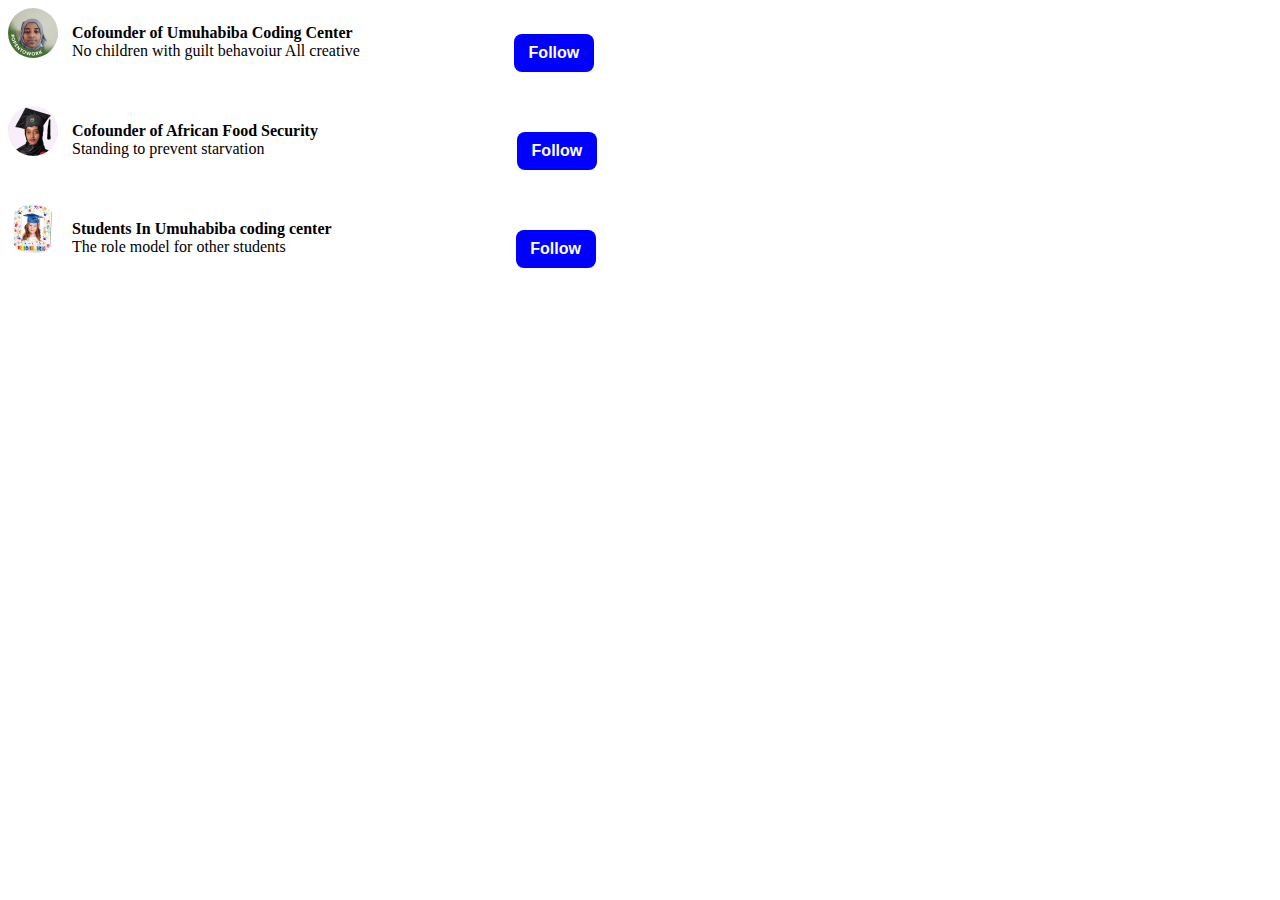
<file: index.html>
<html>
    <head>
        <title>layout-practice</title>
        <style>
.one,.two,.three{

margin-bottom: 30px;

}

.img-1,.img-2,.img-3{
    width: 50px;
    border-radius: 55px;
    
}
.one1{
    margin-right: 150px;
}
.two2{
    margin-right: 195px;   
}
.three3{
    margin-right: 180px;
}
.one1,.two2,.three3{
    display:inline-block;
    vertical-align:top;
    margin-left: 10px;
    
}

.p1,.p2,.p3{
    font-size:medium ;
    font-weight: 700;
    margin-bottom: 0px;
}
.p11,.p22,.p33{
   margin-top: 0px;
}


.but1,.but2,.but3{
    background-color: blue;
    width:80px;
    height:38px;
    border-radius: 8px;
    box-shadow: 3px 3px 3px 3px;
    color:white;
    font-size: medium;
    font-weight: bold;
    border-style: none;
}
        </style>
    </head>
<body>
<div class="one">
<img class="img-1"src="thumbnails/remprof.jpg">
<div class="one1">
<p class="p1">Cofounder of Umuhabiba Coding Center</p>
<p class="p11">No children with guilt behavoiur All creative</p>
</div>
<button class="but1">Follow</button>
</div>
<div class="two">
<img class="img-2"src="thumbnails/fetprof.jpg">
<div class="two2">
<p class="p2">Cofounder of African Food Security</p>
<p class="p22">Standing to prevent starvation</p>
</div>
<button class="but2">Follow</button>
</div>
<div class="three">
<img class="img-3"src="thumbnails/kind.jpg">
<div class="three3">
<p class="p3">Students In Umuhabiba coding center</p>
<p class="p33">The role model for other students</p>
</div>
<button class="but3">Follow</button>
</div>
</body>
</html>
</file>
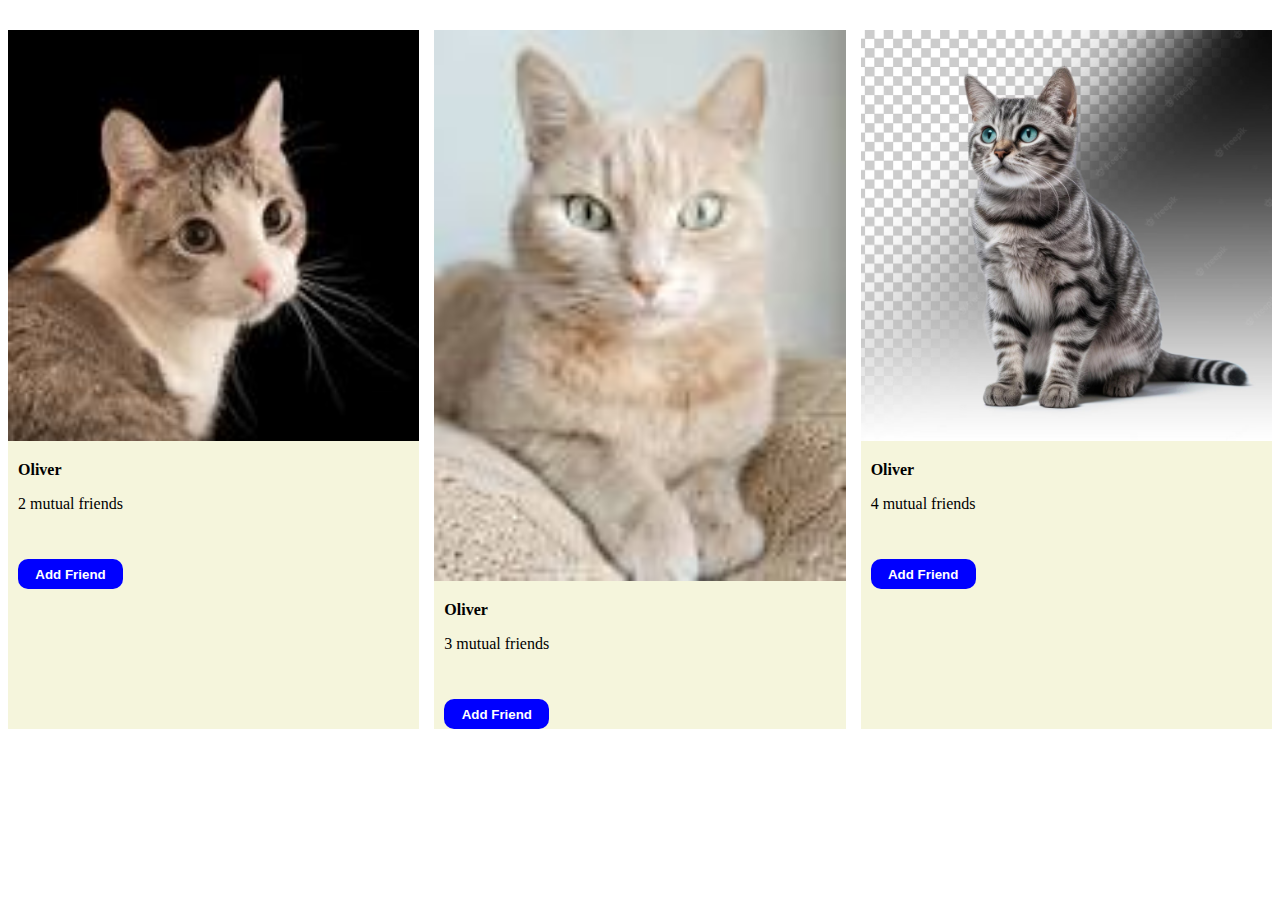
<file: cat with grid.html>
<!DOCTYPE html>
<html><head><title>use grid element for cat image practice</title>
    <style>
        .catbehave{
            margin-top: 30px;
            
            display:grid;
            grid-template-columns: 1fr 1fr 1fr;
            column-gap: 15px;
            row-gap: 15px;
        }
       .btn4{
        margin-top: 30px;
        background-color: blue;
        color:white;
        width:105px;
        height:30px;
        border-radius: 10px;
        font-weight: bold;
        border:none;
        margin-left: 10px;
       }
       .img1{
        width:100%
        
       }
       .p4{
        font-weight: bold;
       }
       .p5,.p4{
       margin-left: 10px;
       }
       .cat3{
        
        background-color: beige;
        
        
            
            
            border:none;
            color:black;
       }
       .cat4{
        
        
        background-color: beige;
        
        
            
            
            border:none;
            color:black;
       }
       .cat5{
        
        
        
        background-color: beige;
        
        
            
            
            border:none;
            color:black;
       }
    </style>


</head>
<body>
<div class="catbehave">
            <div class="cat3">
                   <img class="img1"src="/thumbnails/cat.jpg">
                   <p class="p4">Oliver</p>
                   <p class="p5">2 mutual friends</p>
                   <button class="btn4">Add Friend</button>
                   </div>
            <div class="cat4">
                    <img class="img1"src="/thumbnails/cat3.jpg">
                    <p class="p4">Oliver</p>
                    <p class="p5">3 mutual friends</p>
                    <button class="btn4">Add Friend</button>
                    </div>
            <div class="cat5">
                    <img class="img1"src="/thumbnails/cat1.avif">
                    <p class="p4">Oliver</p>
                    <p class="p5">4 mutual friends</p>
                    <button class="btn4">Add Friend</button>
                    </div>
                    </div>
</body>
</html>
</file>
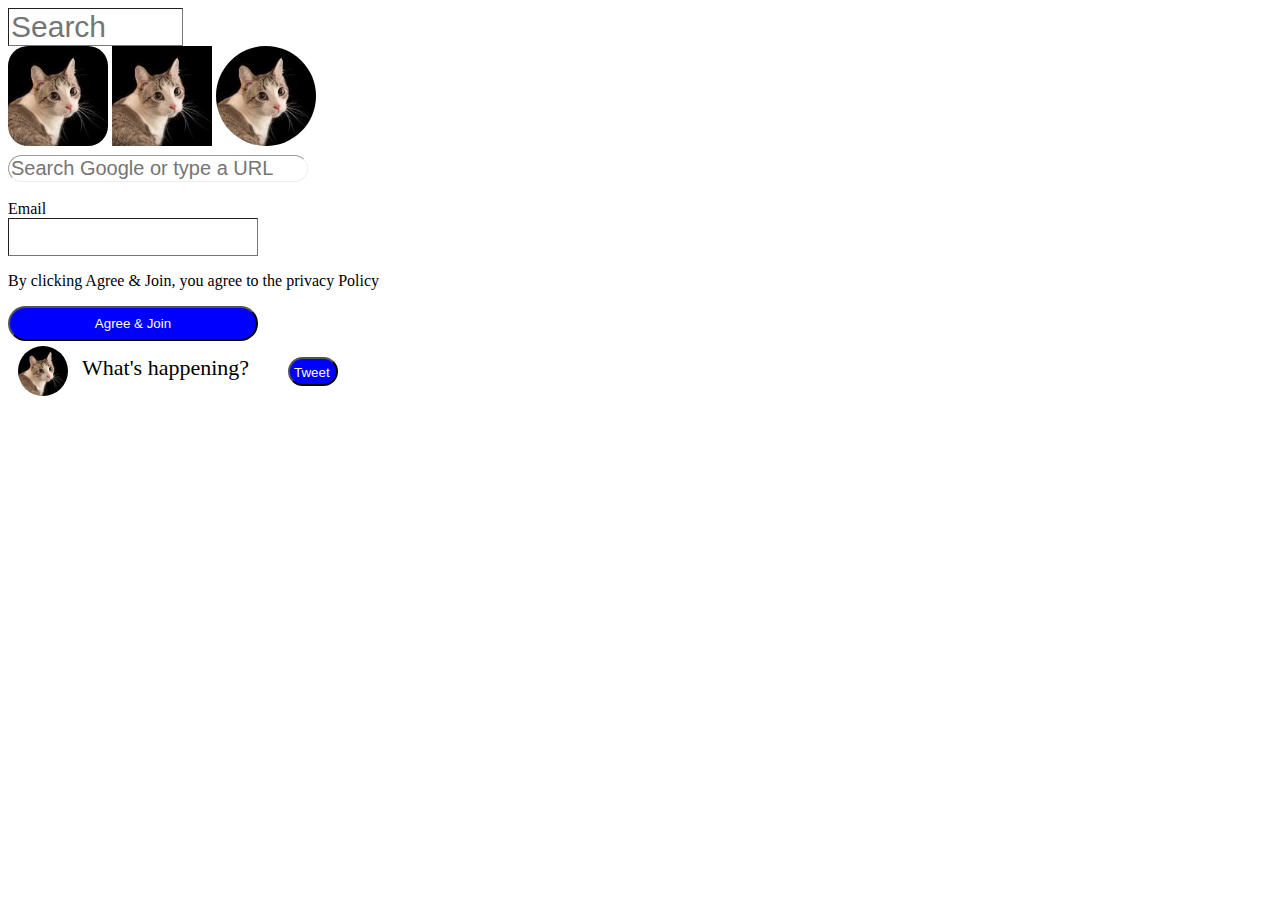
<file: Catpractice.html>
<html>
    <head>
        <title>catpractice</title>
        <style>
            .layout{
                width:100px;
                border-radius:20px;
            }
            .layout1{
                width:100px;
                border-style: square;
                object-position: center;
            }
            .layout2{
                width:100px;
                border-radius:60px;
                
            }
            .search1{
                display:block;
                font-weight: lighter;
                width:175px;
                font-size: 30px;
                border-width: 0.1px;
                font-size: 30px;

            }
            .search2{
                margin-top: 5px;
                font-size: 20px;
                display:block;
                width:300px;
                border-radius: 25px;
                border-width: 0.1px; 
                border-color: rgb(242, 237, 237);
                text-shadow: 3px 3px 3px 3px rgb(200, 191, 191);
            }
            .search3{
                width: 250px;
                border-width: 0.5px;
                font-size: 30px;
            }
            .btn1{
                border-radius: 22px;
                color:white;
                background-color: blue;
                text-align: center;
                width:250px;
                padding-right: 16px;
                padding-bottom: 8px;
                padding-top: 8px;
                padding-left: 16px;
                margin-bottom: 5px;
                display:block;
            }
            .img{
                vertical-align: middle;
              display: inline;
              border-radius: 60px; 
              margin-left: 10px; 
              width: 50px;
              margin-right: 10px;
            }
            .p1{
                margin-left: 0px;
                display: inline;  
                margin-right: 35px;
                text-align: justify;
                font-size: 22px;
                margin-top: 5px;
                
                



            }
            .btn2{
                border-radius: 22px;
                color:white;
                background-color: blue;
                text-align: center;
                vertical-align: middle;
                
                padding-right: 6px;
                padding-bottom: 4px;
                padding-top: 6px;
                padding-left: 4px;  
            }
        </style>
    </head>
    <body>
<input class="search1"type="text"placeholder="Search">
<img class="layout"src="thumbnails/cat.jpg">
<img class="layout1"src="thumbnails/cat.jpg">
<img class="layout2"src="thumbnails/cat.jpg">

<input class="search2"type="text"placeholder="Search Google or type a URL"><br>
<label>Email<br></label>
<input class="search3"type="text">
<p>By clicking Agree & Join, you agree to the privacy Policy</p>
<button class="btn1">Agree & Join</button>
<img class="img"src="/thumbnails/cat.jpg">
<p class="p1">What's happening?</p>
<button class="btn2">Tweet</button>

    </body>
    </html>
</file>
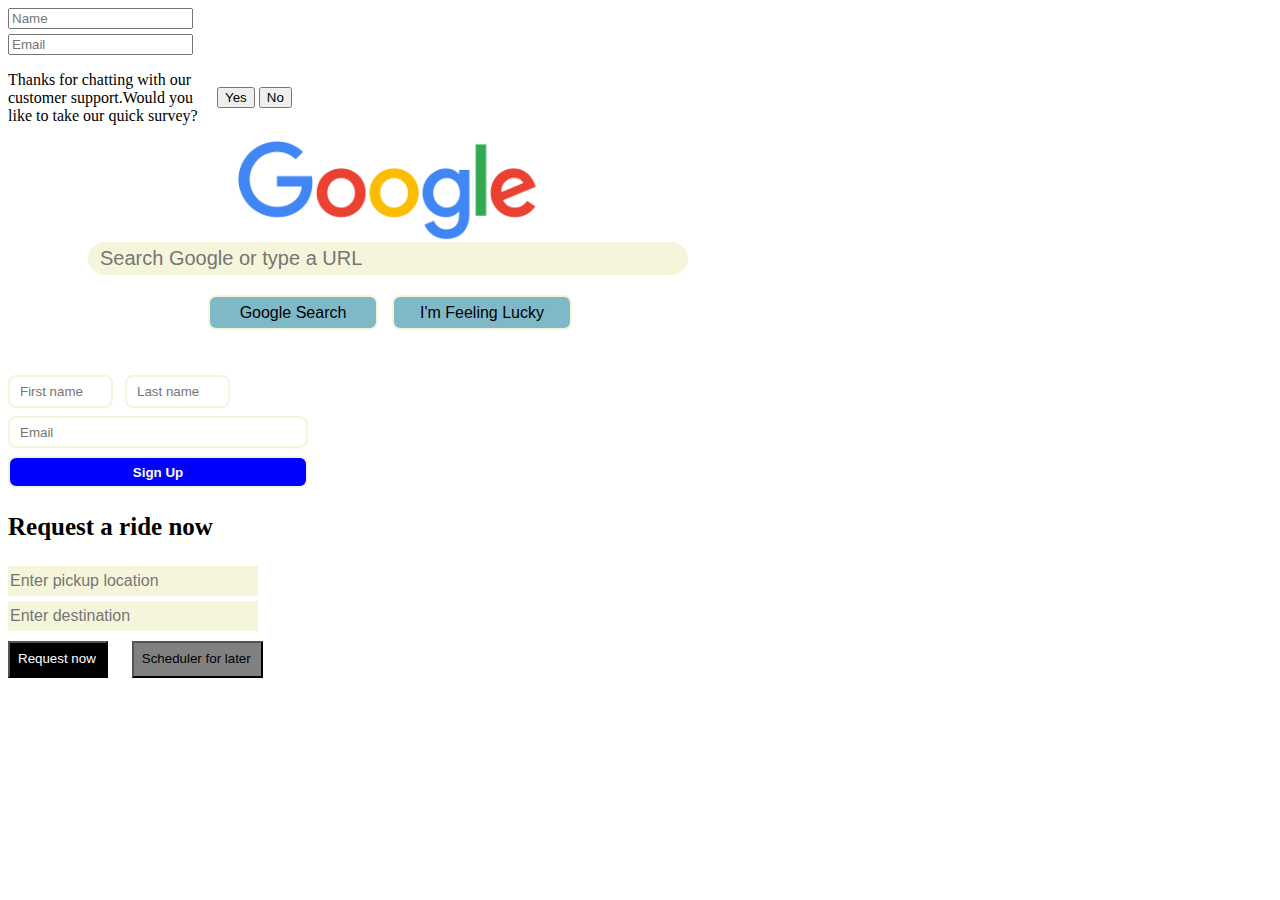
<file: DispalyBlock.html>
<DOCTYPE html!>
    <html>
        <head>
            <title>display-block and inline-block</title>
            <style>
                .name{
             display: block;
                }
                .email{
                    display:block;
                    margin-top: 5px;
                   
                }
                .pa{
          display: inline-block;
          vertical-align: middle;
          width:205px;
                }
                .yes{
                    display: inline-block;
                }
          .no{
            display: inline-block;
            
            margin-bottom: 5px;
          }
          .img{
            display: block;
            margin-left: 230px;
            width:300px;
            
            
          }
                
                .google{
                    display: block;
                    width:600px;
                    margin-left: 80px;
                    border-radius: 25px;
                    font-size: 20px;
                    color: black;
                    border:none;
                    background-color:beige;
                    text-indent: 10px;
                    height: 33px;
                }
                .sear{
                    margin-top: 20px;
                    display:block;
                    
                
                    
                }
                 .goog{
                    width:170px;
                    height:35px;
                    
                    border-radius: 8px;
                    border-color: beige;
                    border-style: solid;
                    margin-right: 10px;
                    margin-left: 200px;
                    font-size: 16px;
                    background-color:rgb(127, 185, 200)

                 }   
.iam{
    border-color: beige;
    border-style: solid;
    border-radius: 8px;
    font-size: 16px;
    background-color:rgb(127, 185, 200);
    width:180px;
    height:35px;
    margin-bottom: 35px;
}
                
                .first{
                    border-radius: 8px;
                    border-color: beige;
                    border-style: solid;
                    text-indent: 8px;
                   width: 105px;
                   height:33px;margin-top: 10px;
                }
                .last{
                    border-color: beige;
                    border-style: solid;
                    border-radius: 8px;
                    width: 105px;
                    height:33px;
                    margin-left: 8px;
                    margin-top: 8px;
                    text-indent: 8px;
                }
                .em{
                    border-color: beige;
                    border-style: solid;
                    margin-top: 8px;
                    border-radius: 8px;
                    width: 300px;
                    height:32px;
                    display: block;
                    text-indent: 8px;
                }
                .sign{
                    margin-top: 8px;
                    width: 300px;
                    height: 32px;
                    border-color: beige;
                    border-style: solid;
display: block;
background-color: blue;
border-radius: 8px;
font-weight: bold;
color:white;
text-align: center;
                }
                .req{
                 font-weight: bold;
                 font-size: 25px;
                }
                .enter{
background-color:beige;
                    color:black;
                    font-size: 16px;
                    width:250px;
                    margin-top: 5px;
                    display: block;
                    border:none;
                    border-color: grey;
                    height: 30px;
                }
                .des{
                    color: black;
                    font-size: 16px;
                    height: 30px;
                    background-color: beige;
                    border:none;
                    width:250px;
                    border-color: grey;
                    margin-top: 5px;
                    display: block;
                    margin-bottom: 10px;
                }
                .butreq{
      background-color: black;
      color:white;
      padding-top: 8px;
      padding-bottom: 10px;
      padding-left: 8px;
      padding-right: 10px;
                }
                .sched{
      padding-top: 8px;
      padding-bottom: 10px;
      padding-left: 8px;
      padding-right: 10px;
      background-color: grey;
      margin-left: 20px;
      color:black;
                }
            </style>
        </head>
            <body>
                <input class="name"type="text"placeholder="Name">
                <input class="email"type="text"placeholder="Email">
                <p class="pa">Thanks for chatting with our customer support.Would you like to take our quick survey?</p>
                <button class="yes">Yes</button>
                <button class="no">No</button>
                <img class="img"src="thumbnails/google logo.png">
                <input class="google"type ="text"placeholder="Search Google or type a URL">
                <div class="sear">
                <button class="goog">Google Search</button>
                <button class="iam"> I'm Feeling Lucky</button>
                </div>
                
                <input class="first" type="text"placeholder="First name">
                <input class="last"type="text"placeholder="Last name">
                <input class="em"type="text"placeholder="Email">
                <button class="sign">Sign Up</button>
                <p class="req">Request a ride now</p>
                <input class="enter"type="text"placeholder="Enter pickup location">
                <input class="des"type="text"placeholder="Enter destination">
                <button class="butreq">Request now</button>
                <button class="sched">Scheduler for later</button>
                </body>
                </html>
</file>
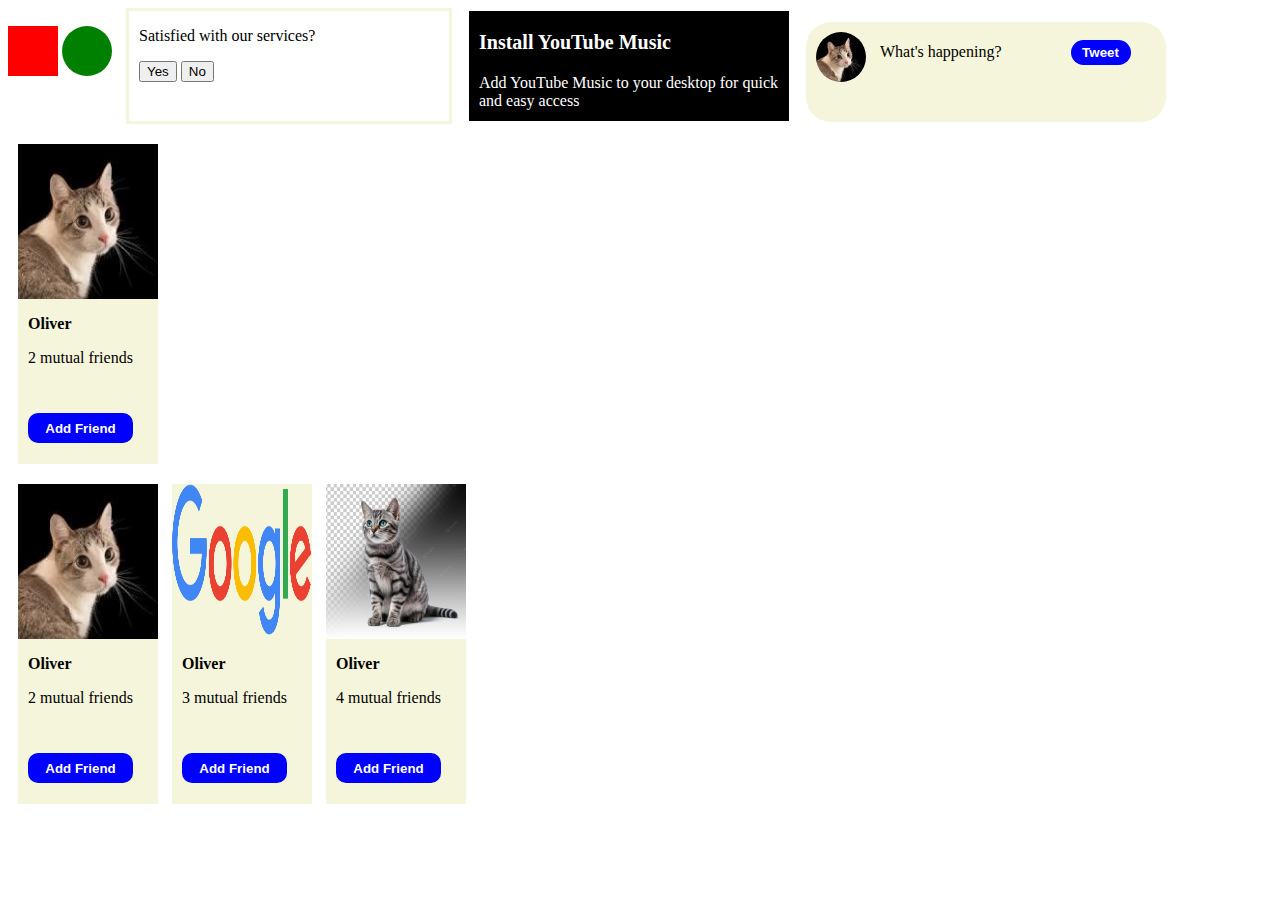
<file: div.html>
<html>
    <head>
        <title>divelement excercise</title>
        <style>
            .div{
            width:50px;
    height:50px;
    background-color: red;
    display: inline-block;
            }
            .div2{
                width:50px;
        height:50px;
        border-radius: 60px;
        background-color: green;
        display: inline-block;
            }
            .rec{
    
margin-left:10px;
text-indent: 10px;
                display:inline-block;
                width:320px;
                height:110px;
                border:solid;
                border-color: beige;

            }
            .but1{
margin-left: 10px;
            }
           .p1{
            background-color: black;
            margin-left:10px;
            
                display:inline-block;
                width:320px;
                height:110px;
                border:solid;
                color:white;
                vertical-align: top;
           } 
           .p{
            font-weight: bold;
            font-size: 20px;
        
           }
           .p2,.p{
            margin-left: 10px;
           }
           .cat1{
            background-color: beige;
            margin-left:10px;
            border-radius: 25px;
                display:inline-block;
                width:360px;
                height:100px;
                border:none;
                color:black;
                vertical-align: middle;
           }
           .img{
            margin-top: 10px;
            border-radius: 60px;
            margin-left: 10px;
            width:50px;
            height:50px;
            vertical-align: middle;
            

           }
           .p3{
            display: inline-block;
            margin-left: 10px;
            vertical-align: middle;
           }
           .btn3{
            margin-left: 65px;
            background-color:blue;
            border: none;
            width:60px;
            height: 25px;
            color: white;
            font-weight: bold;

            vertical-align: middle;
            border-radius: 22px;

           }
           .cat2{
            margin-top: 20px;
            width:140px;
            height:320px;
            background-color: beige;
            margin-left:10px;
            
                display:block;
                
                border:none;
                color:black;
                

           }
           .img1{
            width:140px;
            height:155px;

           }
           .btn4{
            margin-top: 30px;
            background-color: blue;
            color:white;
            width:105px;
            height:30px;
            border-radius: 10px;
            font-weight: bold;
            border:none;
            margin-left: 10px;
           }
           .p4{
            font-weight: bold;
           }
           .p5,.p4{
           margin-left: 10px;
           }
           .cat3{
            display: inline-block;
            margin-top: 20px;
            width:140px;
            height:320px;
            background-color: beige;
            margin-left:10px;
            
                
                
                border:none;
                color:black;
           }
           .cat4{
            display: inline-block;
            margin-top: 20px;
            width:140px;
            height:320px;
            background-color: beige;
            margin-left:10px;
            
                
                
                border:none;
                color:black;
           }
           .cat5{
            display: inline-block;
            margin-top: 20px;
            width:140px;
            height:320px;
            background-color: beige;
            margin-left:10px;
            
                
                
                border:none;
                color:black;
           }
        </style>
        </head>
        <body></body>
<div class="div">
    
    </div>
    <div class="div2">
    
    </div>
    <div class="rec">
    <p>Satisfied with our services?</p>
    
    <button class="but1"> Yes</button>
    <button class="but2">No</button>
    
    </div>
    <div class="p1">
    <p class="p">Install YouTube Music</p>  
    <p class="p2">Add YouTube Music to your desktop for quick and easy access</p>
    </div>
    <div class="cat1">
        
        <img class="img"src="/thumbnails/cat.jpg">
        <p class="p3">What's happening?</p>
        <button class="btn3">Tweet</button>
        </div>
        <div class="cat2">
        <img class="img1"src="/thumbnails/cat.jpg">
        <p class="p4">Oliver</p>
        <p class="p5">2 mutual friends</p>
        <button class="btn4">Add Friend</button>
            </div>
            <div class="cat3">
                   <img class="img1"src="/thumbnails/cat.jpg">
                   <p class="p4">Oliver</p>
                   <p class="p5">2 mutual friends</p>
                   <button class="btn4">Add Friend</button>
                   </div>
            <div class="cat4">
                    <img class="img1"src="/thumbnails/google logo.png">
                    <p class="p4">Oliver</p>
                    <p class="p5">3 mutual friends</p>
                    <button class="btn4">Add Friend</button>
                    </div>
            <div class="cat5">
                    <img class="img1"src="/thumbnails/cat1.avif">
                    <p class="p4">Oliver</p>
                    <p class="p5">4 mutual friends</p>
                    <button class="btn4">Add Friend</button>
                    </div>
</body>
</html>
</file>
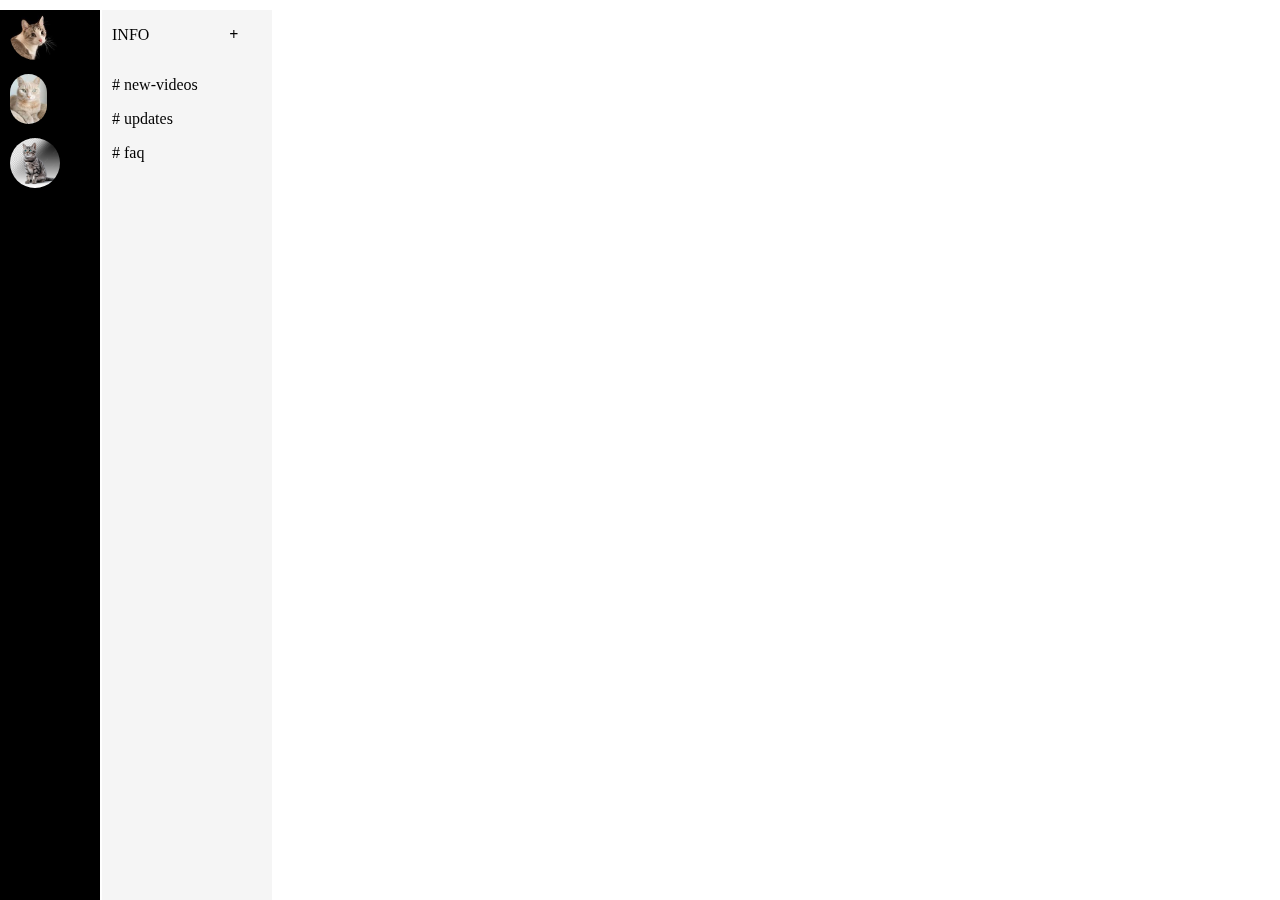
<file: doublesidebar.html>
<!DOCTYPE html>
<html>
    <head><title>doublesidebarwithposition and flex</title></head> 
    <body style="bottom:1000px;">
        <div style="background-color:black;position:fixed;left:0px;top:10px;bottom:0px;width:100px;">
            <img style="border-radius:60px;height:50px;margin-left:10px;"src="thumbnails/cat.jpg">
            <img style="border-radius:60px;height:50px;margin-left:10px;margin-top:10px;"src="thumbnails/cat3.jpg">
            <img style="border-radius:60px;height:50px;margin-left:10px;margin-top:10px;"src="thumbnails/cat1.avif"></div>
        <div style="background-color:rgba(10, 10, 10, 0.038);position:fixed;left:102px;top:10px;bottom:0px;width:160px;padding-left:10px;">
        <div style="display:flex;
            flex-direction:row;
            justify-content:start;
            align-items:start;
            "><p>INFO</p>
        <div style="display:flex;
            flex-direction:row;
            justify-content:start;
            align-items:start;">
            <p style="font-weight:bold;margin-left:80px;">+</p>
        </div></div>
            <p ># new-videos </p>
            <p ># updates </p>
            <p ># faq </p> 
    </body>
    </html>
</file>
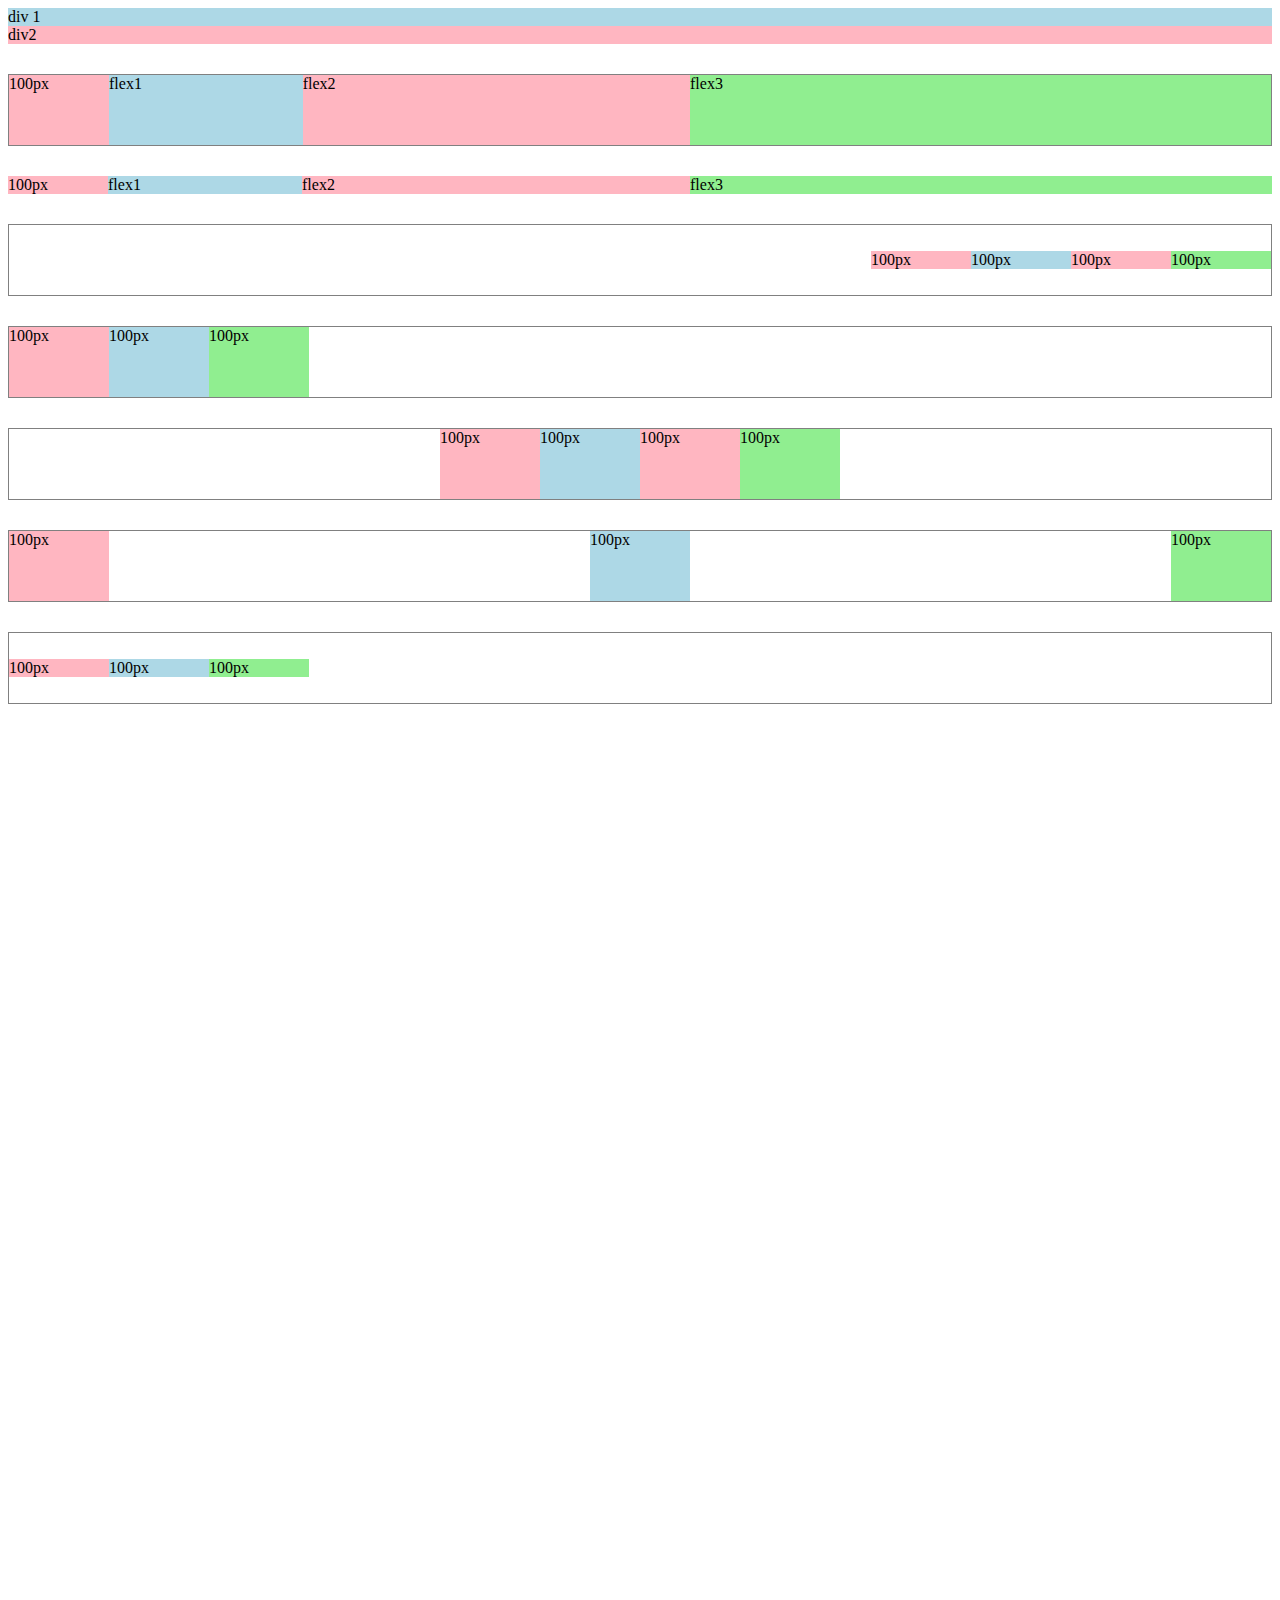
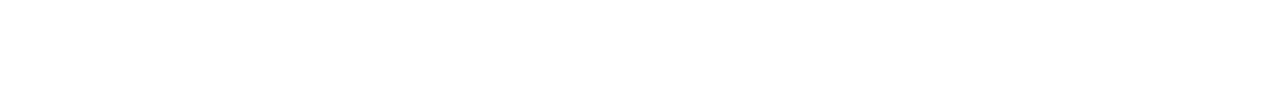
<file: flexbox.html>
<DOCTYPE html>
    <html>
        <head>
            <title>Flexbox Practice</title>
            </head>
            <body style="padding-bottom:1000px;">
                <div style="background-color:lightblue;">div 1</div>
                <div style="background-color:lightpink;">div2</div>
                <div style="
                margin-top:30px;
                height: 70px;
                border-width:1px;
                border-style:solid;
                border-color:gray;
                display: flex;
                flex-direction: row;
                ">
                <div style="background-color:lightpink;
                width: 100px;">100px</div>
                <div style="background-color:lightblue;
                 flex:1;">flex1</div>
                <div style="background-color:lightpink;
                flex:2;">flex2</div>
                <div style="background-color:lightgreen;
                flex:3;">flex3</div>
                </div>
                <div style="
                margin-top:30px;
                display: flex;
                flex-direction: row;
                ">
                <div style="background-color:lightpink;
                width: 100px;">100px</div>
                <div style="background-color:lightblue;
                 flex:1;">flex1</div>
                <div style="background-color:lightpink;
                flex:2;">flex2</div>
                <div style="background-color:lightgreen;
                flex:3;">flex3</div>
                </div>
                <div style="
                margin-top:30px;
                height: 70px;
                border-width:1px;
                border-style:solid;
                border-color:gray;
                justify-content:end;
                align-items:center;
                display: flex;
                flex-direction: row;
                ">
                <div style="background-color:lightpink;
                width: 100px;">100px</div>
                <div style="background-color:lightblue;
                 width:100px;">100px</div>
                <div style="background-color:lightpink;     
                width:100px;">100px</div>
                <div style="background-color:lightgreen;
                width:100px;">100px</div>
                </div>

                <div style="
                margin-top:30px;
                height: 70px;
                border-width:1px;
                border-style:solid;
                border-color:gray;
                justify-content:start;
                display: flex;
                flex-direction: row;
                ">
                <div style="background-color:lightpink;
                width: 100px;">100px</div>
                <div style="background-color:lightblue;
                 width:100px;">100px</div>
                <div style="background-color:lightgreen;
                width:100px;">100px</div>
                </div>
                <div style="
                margin-top:30px;
                height: 70px;
                border-width:1px;
                border-style:solid;
                border-color:gray;
                justify-content:center;
                display: flex;
                flex-direction: row;
                ">
                <div style="background-color:lightpink;
                width: 100px;">100px</div>
                <div style="background-color:lightblue;
                 width:100px;">100px</div>
                <div style="background-color:lightpink;
                width:100px;">100px</div>
                <div style="background-color:lightgreen;
                width:100px;">100px</div>
                </div>
                <div style="
                margin-top:30px;
                height: 70px;
                border-width:1px;
                border-style:solid;
                border-color:gray;
                justify-content:space-between;
                display: flex;
                flex-direction: row;
                ">
                <div style="background-color:lightpink;
                width: 100px;">100px</div>
                <div style="background-color:lightblue;
                 width:100px;">100px</div>
                <div style="background-color:lightgreen;
                width:100px;">100px</div>
                </div>

                <div style="
                margin-top:30px;
                height: 70px;
                border-width:1px;
                border-style:solid; 
                border-color:gray;
                justify-content:start;
                align-items:center;
                display: flex;
                flex-direction: row; 
                ">
                <div style="background-color:lightpink;
                width: 100px;">100px</div>
                <div style="background-color:lightblue;
                 width:100px;">100px</div>
                <div style="background-color:lightgreen;
                width:100px;">100px</div>
                </div>
            </div>
            </body>
                </html>
</file>
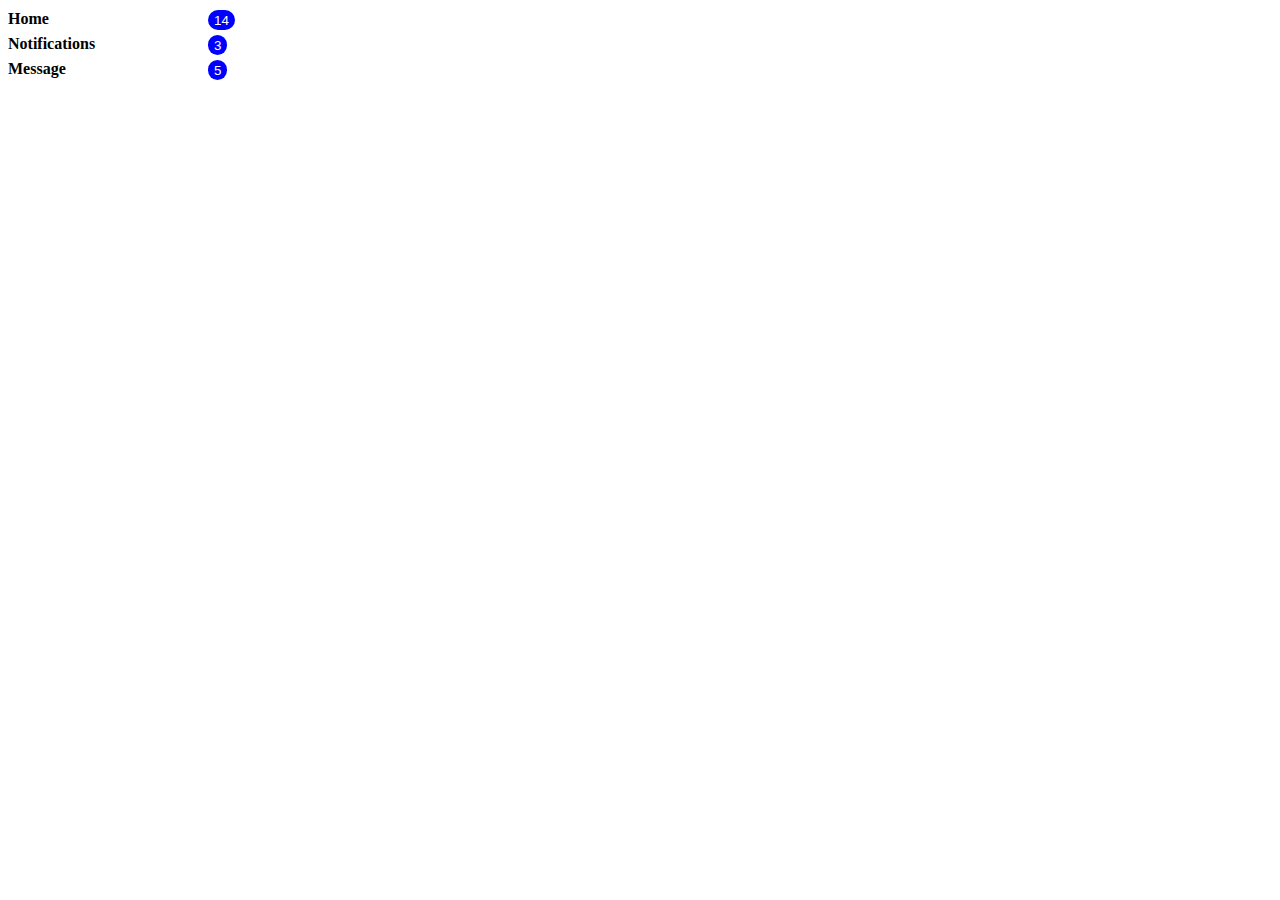
<file: flexbox2.html>
<html>
    <head>
        
    </head>
    <body>
        
        <div style="
        margin-top:10px;
        display: flex;
        flex-direction: row;
        justify-content:start;
        
        ">
         
        <div style="width: 200px;"><strong>Home</strong>
            </div>
        <div style="flex:1;">
            <button style="color:white;border-radius:60px;background-color:blue;height:20px;border:1px;">14</button>
        </div>
        </div>
        <div style="display:flex;
                 flex-direction:row;
                 justify-content:start;
                 margin-top:5px;">
        <div style="width: 200px;"><strong>Notifications</strong>
        </div>
        <div style="flex:1;"> <button style="color:white;border-radius:60px;background-color:blue;height:20px;border:1px;">3</button>
    </div>
    </div>
    <div style="display:flex;
                 flex-direction:row;
                 justify-content:start;
                 margin-top:5px;">
    <div style="width: 200px;"><strong>Message</strong>
        </div>
    <button style="color:white;border-radius:60px;background-color:blue;height:20px;border:1px;">5</button>
    
    </div>
    
    
    


        
       
                                                                                                                                                                                                                                                                                                                                                                                                                                                                                                                                                                                                                                                                                                                                                                                                                                                                                                                                                                                                                                                                                                                                                                                                                                                                                                                                                                                                                                                                                                                                                                                                                                                                                                                                                                                                                                                                                                                                                                                                                                                                               
        </div>
        
        </body>
        </html>
</file>
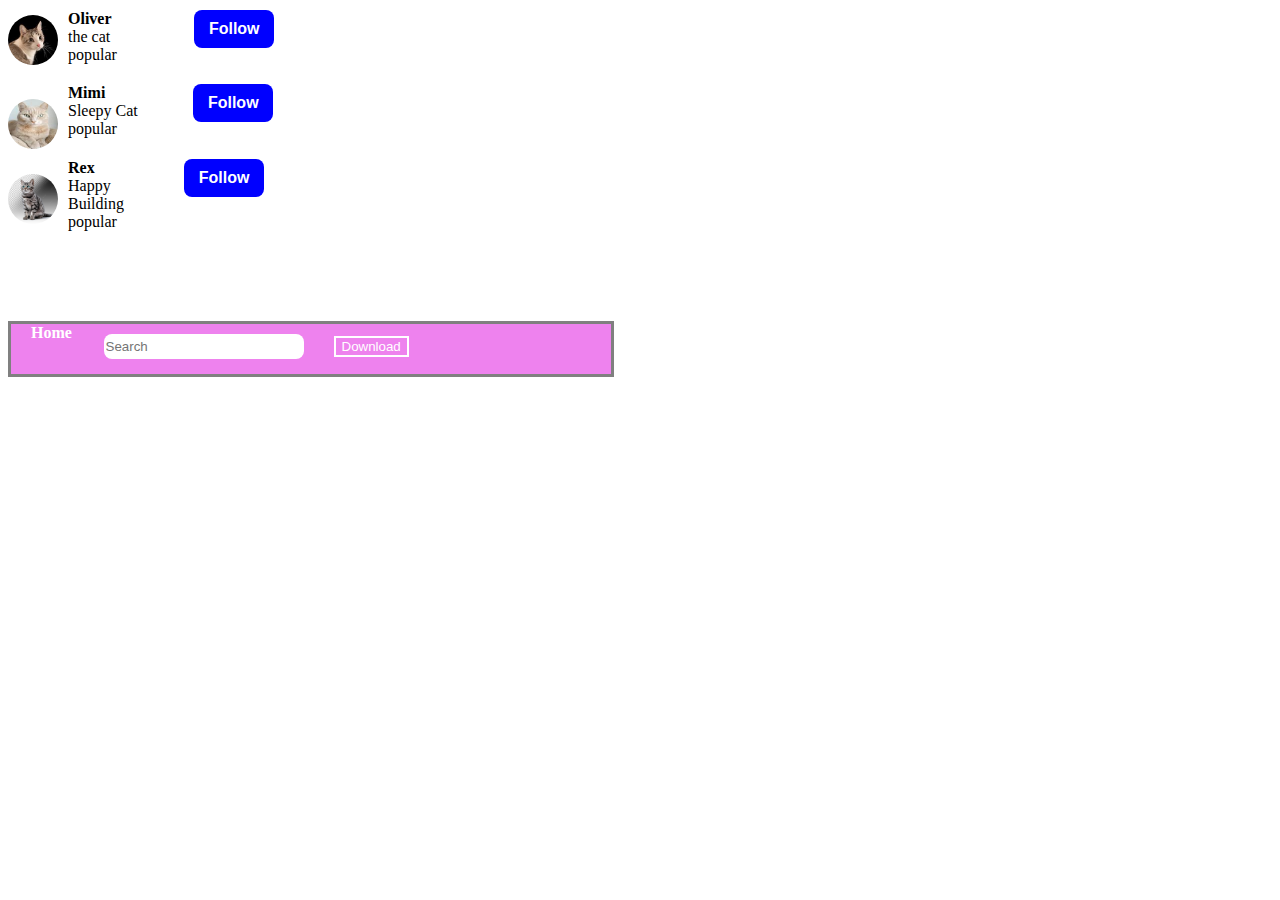
<file: flexpraticetwo.html>
<html>
    <head>
        
    </head>
    <body>
        
        <div style="
        margin-top:10px;
        display: flex;
        flex-direction: row;
        justify-content:start;
        
        ">
        <div style="margin-top:5px;flex:1"><img src="/thumbnails/cat.jpg"style="border-radius:60px;height:50px;" ></div><div style="flex:2;width:2px;margin-left:10px;margin-bottom:10px;"><b>Oliver</b> the cat popular</div>
        <div style="flex:45;"><button style="background-color: blue;width:80px;
            height:38px;
            border-radius: 8px;
            box-shadow: 3px 3px 3px 3px;
            color:white;
            font-size: medium;
            font-weight: bold;
            margin-left:75px;
            border-style: none;">Follow</button></div>
            </div>
            <div style="
            margin-top:10px;
            display: flex;
            flex-direction: row;
            justify-content:start;
            
            ">

        <div style="margin-top:15px;flex:1;"><img src="/thumbnails/cat3.jpg"style="border-radius:60px;height:50px;width:50px;"></div><div style="flex:3;width:10px;margin-left:10px;margin-bottom:10px;"><b>Mimi</b> Sleepy Cat popular</div>
            <div style="flex:45;"><button style="background-color: blue;width:80px;
                height:38px;
                border-radius: 8px;
                box-shadow: 3px 3px 3px 3px;
                color:white;
                font-size: medium;
                margin-left:50px;
                font-weight: bold;
                border-style: none;">Follow</button></div>
                </div>
               <div style="
                margin-top:10px; 
                display: flex;
                flex-direction: row;
                justify-content:start;
                "> 
            
        <div style="margin-top:15px;flex:1;"><img src="/thumbnails/cat1.avif"style="border-radius:60px;height:50px;"></div><div style="flex:1;margin-left:10px;margin-bottom:10px;"><b>Rex </b>Happy  Building popular</div>
            <div style="flex:45; "><button style="background-color: blue;width:80px;
                height:38px;
                border-radius: 8px;
                box-shadow: 3px 3px 3px 3px;
                color:white;
                font-size: medium;
                margin-left:60px;
                font-weight: bold;
                border-style: none;">Follow</button></div>
                </div>
            </div>
        </div>
   
        
    </body>
    </html>

            
<div style="
    margin-top:80px;
    display:flex;
    border-style:solid;
    border-color: gray;
    height:50px;
    width:600px;
    flex-direction:row;
    justify-content:space-between;
    
">  
    <div style="background-color:violet;color:white;font-weight:bold;flex:1"><label style="margin-left:20px;margin-top:20px;">Home</label></div>
    <div style="background-color:violet;flex:2;"><input style="margin-top:10px;height:25px;width:200px;margin-right:30px;border-radius: 8px;border-style:hidden;"type ="text"placeholder="Search"></div>
    <div style="background-color:violet;flex:3;"><button style="margin-top:12px;background-color:violet;color:white;border-color:white;border-style:solid;">Download</button>       

</div>
</file>
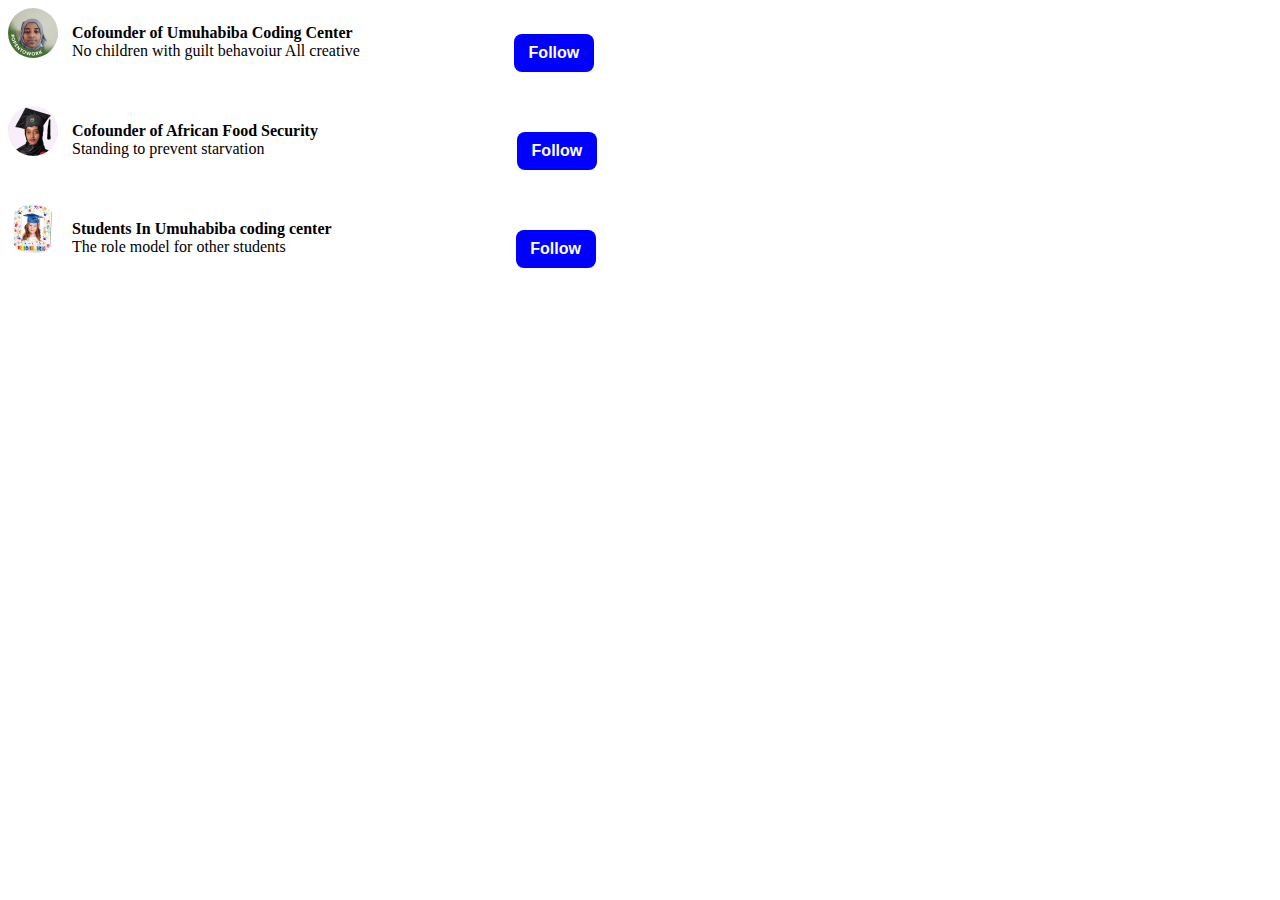
<file: follow.html>
<html>
    <head>
        <title>layout-practice</title>
        <style>
.one,.two,.three{

margin-bottom: 30px;

}

.img-1,.img-2,.img-3{
    width: 50px;
    border-radius: 55px;
    
}
.one1{
    margin-right: 150px;
}
.two2{
    margin-right: 195px;   
}
.three3{
    margin-right: 180px;
}
.one1,.two2,.three3{
    display:inline-block;
    vertical-align:top;
    margin-left: 10px;
    
}

.p1,.p2,.p3{
    font-size:medium ;
    font-weight: 700;
    margin-bottom: 0px;
}
.p11,.p22,.p33{
   margin-top: 0px;
}


.but1,.but2,.but3{
    background-color: blue;
    width:80px;
    height:38px;
    border-radius: 8px;
    box-shadow: 3px 3px 3px 3px;
    color:white;
    font-size: medium;
    font-weight: bold;
    border-style: none;
}
        </style>
    </head>
<body>
<div class="one">
<img class="img-1"src="thumbnails/remprof.jpg">
<div class="one1">
<p class="p1">Cofounder of Umuhabiba Coding Center</p>
<p class="p11">No children with guilt behavoiur All creative</p>
</div>
<button class="but1">Follow</button>
</div>
<div class="two">
<img class="img-2"src="thumbnails/fetprof.jpg">
<div class="two2">
<p class="p2">Cofounder of African Food Security</p>
<p class="p22">Standing to prevent starvation</p>
</div>
<button class="but2">Follow</button>
</div>
<div class="three">
<img class="img-3"src="thumbnails/kind.jpg">
<div class="three3">
<p class="p3">Students In Umuhabiba coding center</p>
<p class="p33">The role model for other students</p>
</div>
<button class="but3">Follow</button>
</div>
</body>
</html>
</file>
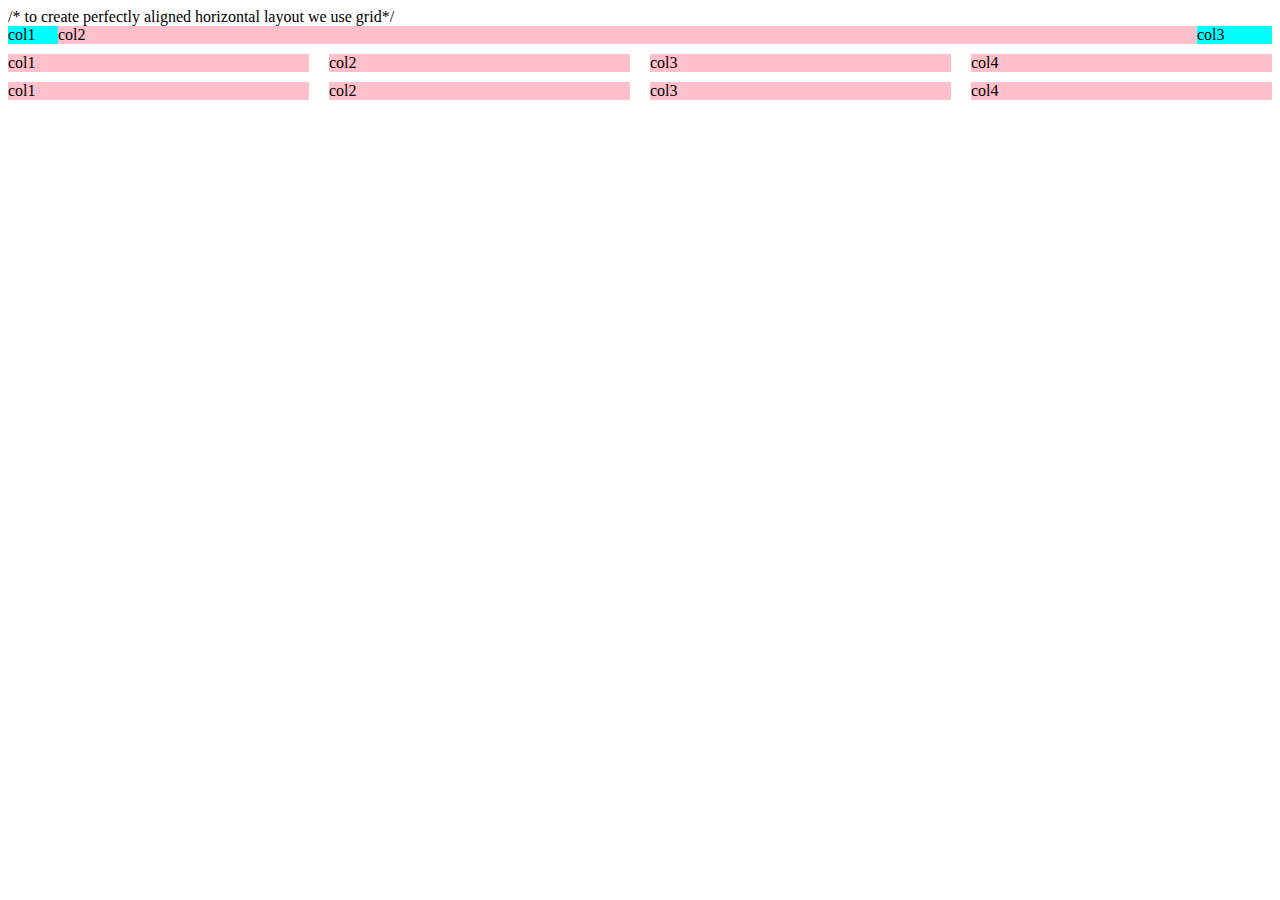
<file: grid.html>
/* to create perfectly aligned horizontal layout we use grid*/
<!DOCTYPE html>
<html>
    <head>
        <title>Grid practice</title>
    </head>
    <body>
        <div style="
        display:grid;
        margin-bottom:10px;
        grid-template-columns:50px 1fr 75px;
        ">
            <div style="background-color:aqua";>col1</div>
            <div style="background-color:pink";>col2</div>  
            
            <div style="background-color:aqua";>col3</div>
            
            
        </div>
        <div style="
        display:grid;
        column-gap:20px;
        row-gap:10px;
        grid-template-columns: 1fr 1fr 1fr 1fr;
        ">
            
            <div style="background-color:pink";>col1</div>  
            <div style="background-color:pink";>col2</div> 
            <div style="background-color:pink";>col3</div> 
            <div style="background-color:pink";>col4</div> 
            <div style="background-color:pink";>col1</div>  
            <div style="background-color:pink";>col2</div> 
            <div style="background-color:pink";>col3</div> 
            <div style="background-color:pink";>col4</div> 
            
            
            
            
        </div>
    </body>
</html>
</file>
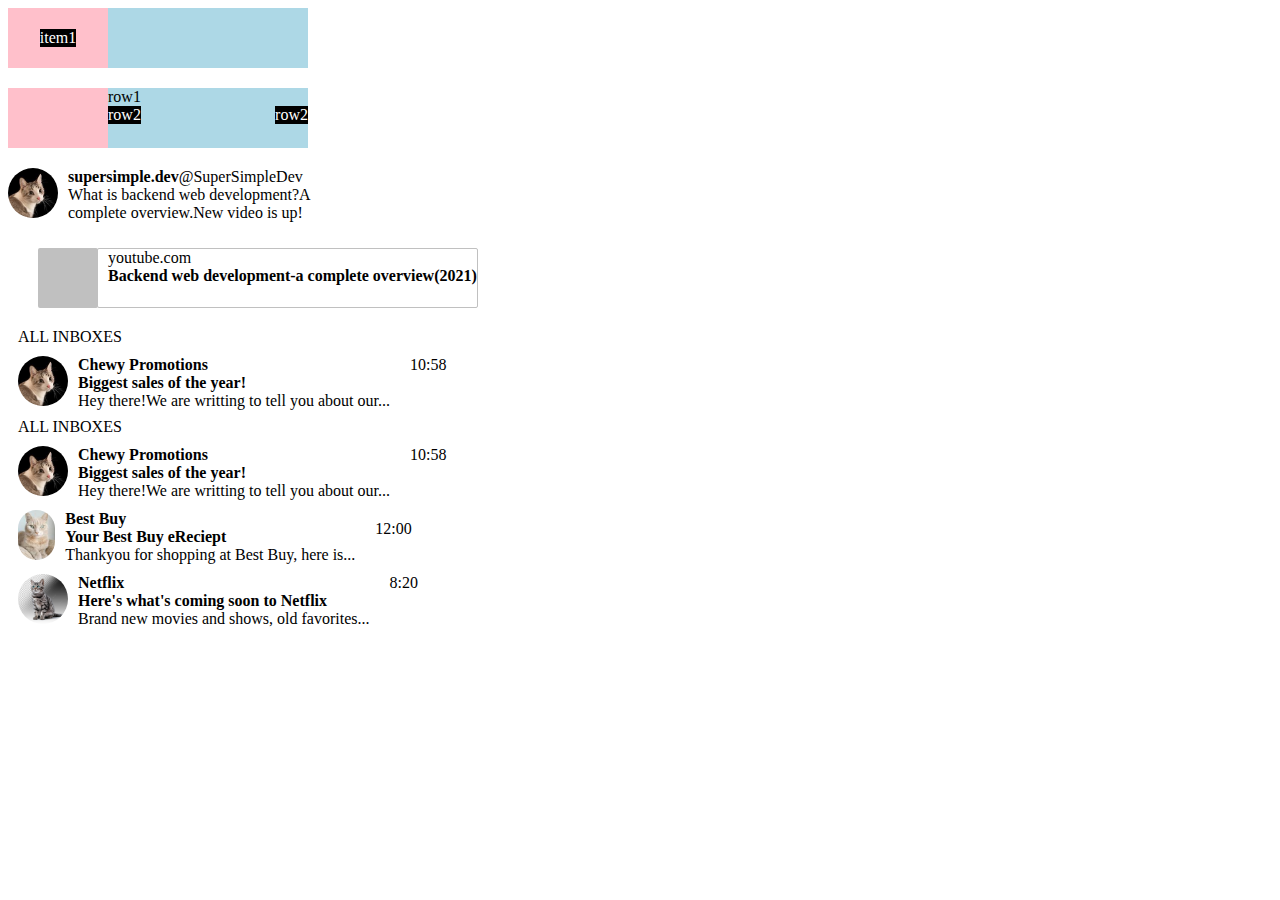
<file: nestedflexbox.html>
<html>
<head></head>
<body>
<div style="
display:flex;
flex-direction:row;
height:60px;">
<div style="background-color:pink;width:100px;display:flex;flex-direction:row;justify-content:center;align-items:center;"><label style="background-color:black;color:white;">item1</label></div>
<div style="background-color:lightblue;width:200px;"></div></div>
<div style="
display:flex;
flex-direction:row;
height:60px;
margin-top: 20px;"
>

<div style="background-color:pink;width:100px;"></div>
<div style="background-color:lightblue;width:200px;">row1
<div style="background-color:lightblue;width:200px;display:flex;flex-direction:row;justify-content:start;align-items:start;"><label style="background-color:black;color:white;">row2</label>
<div style="background-color:lightblue;width:200px;display:flex;flex-direction:row;justify-content:end;align-items:end;"><label style="background-color:black;color:white;">row2</label>
</div>
</div>
</div>
</div>
<div style="
display:flex;
flex-direction:row;
height:60px;
margin-top: 20px;"
>
<div style="display:flex;flex-direction:row;justify-content:start;align-items:start;">
<img style="border-radius:60px;height:50px;"src="thumbnails/cat.jpg"></div>
<div style="width:300px;padding-left:10px;">
    <label style="display:flex;flex-direction:row;justify-content:start;align-items:start;font-weight:bolder;"> supersimple.dev<label style="font-weight:lighter;display:flex;flex-direction:row;justify-content:start;align-items:start;">@SuperSimpleDev</label></label>
    <label style="font-weight: 50px;">What is backend web development?A complete overview.New video is up!
    </div>
</div>
<div style="
display:flex;
flex-direction:row;
height:60px;
margin-top: 20px;"
>
<div style="width:30px;"></div>
<div style="background-color:rgb(192,192,192);width:60px;border-color:rgb(206, 204, 204);border-radius:2px;border:none;"></div>
<div style="border-width:1px;border-radius: 2px;box-shadow: inset 1px 2px 5px rgb(0 0 0 0.15);border-style: solid;padding-left:10px;border-color: rgb(192, 192, 192);margin-left: -1px;background-color:white;">
    
<label style="display:flex;flex-direction:row;justify-content:start;align-items:start;font-weight:lighter;">youtube.com</label>
<label style="font-weight: bold;">Backend web development-a complete overview(2021)
        
    

</div>


</div>
</div> 
<div style="
display:flex;
flex-direction:row;
height:60px;
margin-top: 20px;"
>
<div style="padding-left:10px;margin-bottom:0px;">ALL INBOXES
    <div style="margin-top:10px;margin-bottom:10px;display:flex;flex-direction:row;justify-content:start;align-items:start;"><img style="border-radius:60px;height:50px;"src="thumbnails/cat.jpg">
        <div style="padding-left:10px;">
            <label style="width:170px;display:flex;flex-direction:row;justify-content:start;align-items:start;font-weight:bold;">Chewy Promotions Biggest sales of the year!</label>
                <label style="font-weight:lighter">Hey there!We are writting to tell you about our...</div>
        <div style="width:45px;padding-left:10px;display:flex;flex-direction:row;justify-content:start;align-items:start;"><label style="font-weight:lighter;padding-left:10px;">10:58
</div>
</div>
</div>
</div>
<div style="
display:flex;
flex-direction:row;
height:60px;
margin-top: 20px;"
>
<div style="margin-top:10px;padding-left:10px;margin-bottom:0px;">ALL INBOXES
<div style="margin-top:10px;margin-bottom:10px;display:flex;flex-direction:row;justify-content:start;align-items:start;"><img style="border-radius:60px;height:50px;"src="thumbnails/cat.jpg">
<div style="padding-left:10px;">
    <label style="width:170px;display:flex;flex-direction:row;justify-content:start;align-items:start;font-weight:bold;">Chewy Promotions Biggest sales of the year!</label>
        <label style="font-weight:lighter">Hey there!We are writting to tell you about our...</div>
<div style="width:45px;padding-left:10px;display:flex;flex-direction:row;justify-content:start;align-items:start;"><label style="font-weight:lighter;padding-left:10px;">10:58
</div>
</div>
<div style="margin-top:10px;margin-bottom:10px;display:flex;flex-direction:row;justify-content:start;align-items:start;"><img style="border-radius:60px;height:50px;"src="thumbnails/cat3.jpg">
<div style="padding-left:10px;">
    <label style="display:flex;flex-direction:row;justify-content:start;align-items:start;font-weight:bold;">Best Buy</label>
    <label style="display:flex;flex-direction:row;justify-content:start;align-items:start;font-weight:bold;"> Your Best Buy eReciept</label>
        <label style="font-weight:lighter">Thankyou for shopping at Best Buy, here is...</div>
<div style="margin-top:10px;margin-bottom:10px;width:45px;padding-left:10px;display:flex;flex-direction:row;justify-content:start;align-items:start;">
    <label style="font-weight:lighter;padding-left:10px;">12:00
</div>
</div>
<div style="margin-top:10px;margin-bottom:10px;display:flex;flex-direction:row;justify-content:start;align-items:start;"><img style="border-radius:60px;height:50px;"src="thumbnails/cat1.avif">
<div style="padding-left:10px;">
    <label style="display:flex;flex-direction:row;justify-content:start;align-items:start;font-weight:bold;">Netflix</label>
    <label style="display:flex;flex-direction:row;justify-content:start;align-items:start;font-weight:bold;"> Here's what's coming soon to Netflix

    </label>
    
        <label style="font-weight:lighter">Brand new movies and shows, old favorites...</div>
<div style="width:45px;padding-left:10px;display:flex;flex-direction:row;justify-content:start;align-items:start;"><label style="font-weight:lighter;padding-left:10px;">8:20
</body>
</html>
</file>
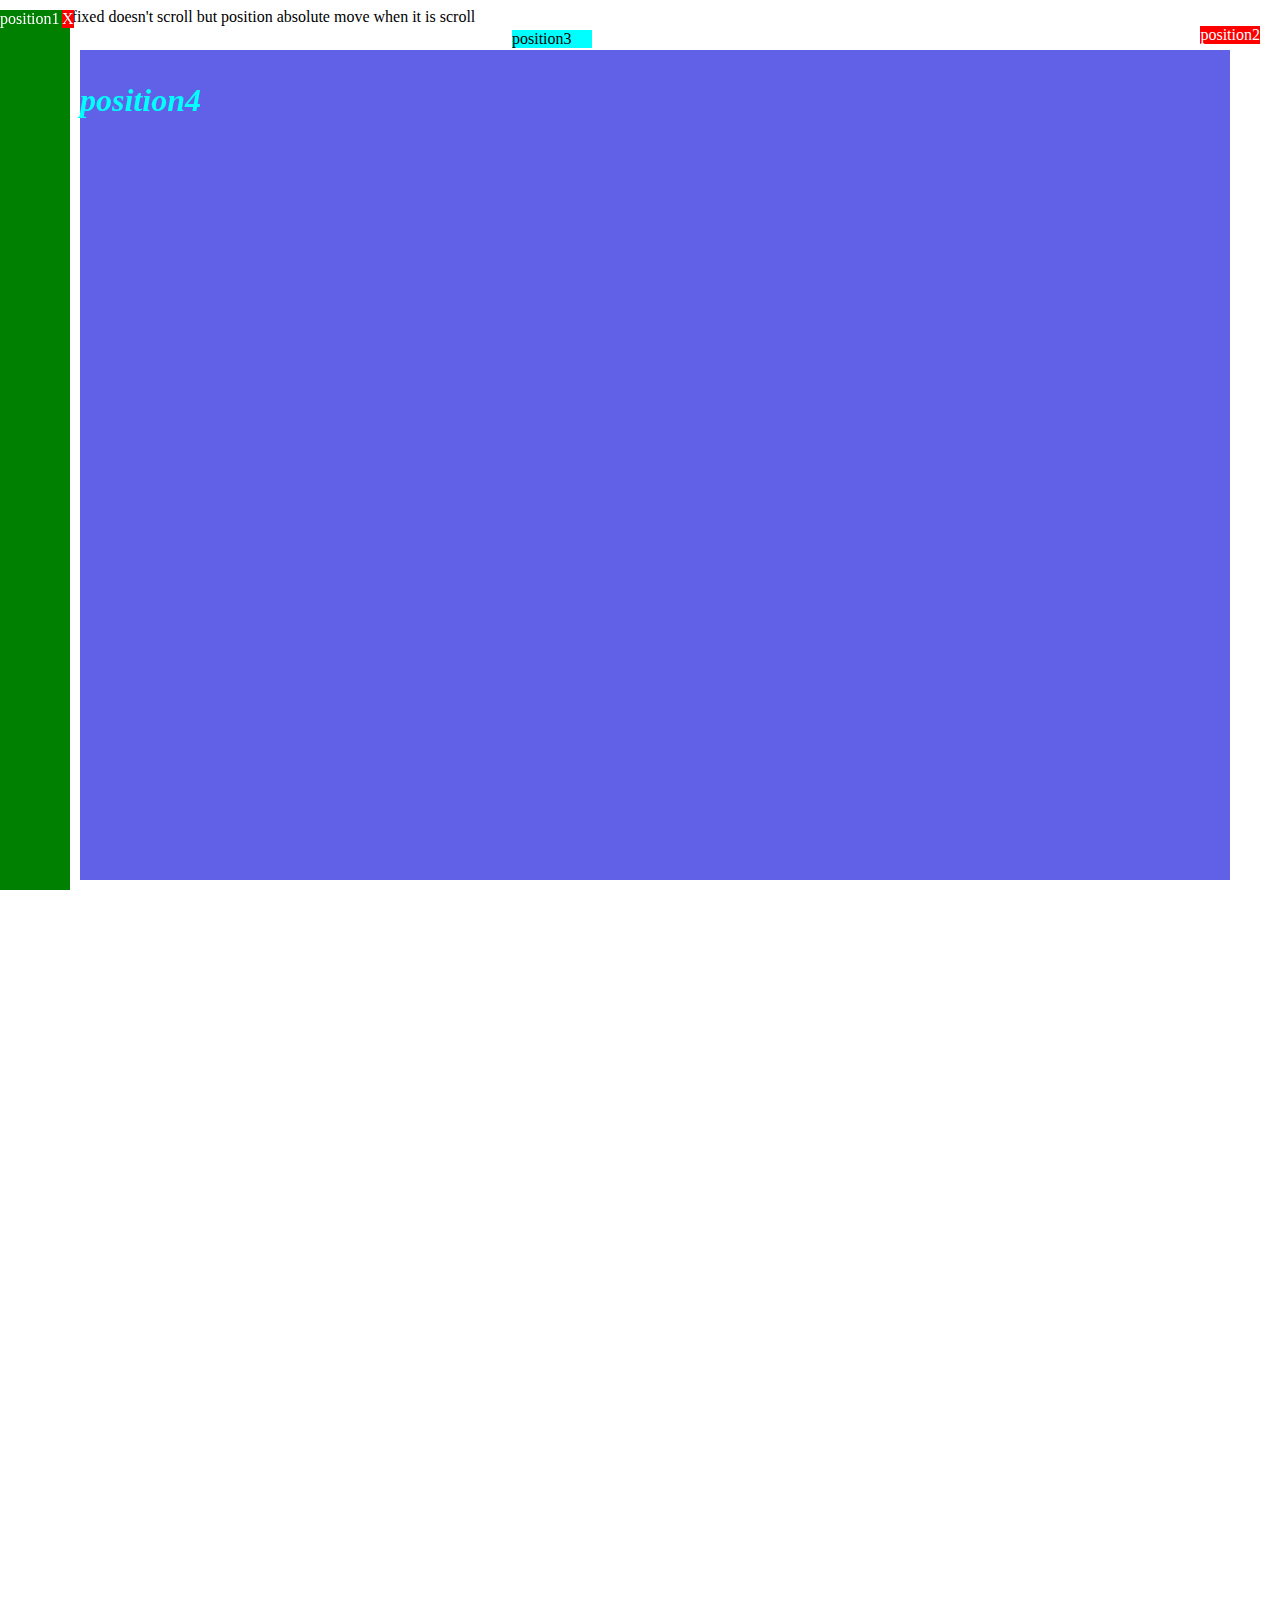
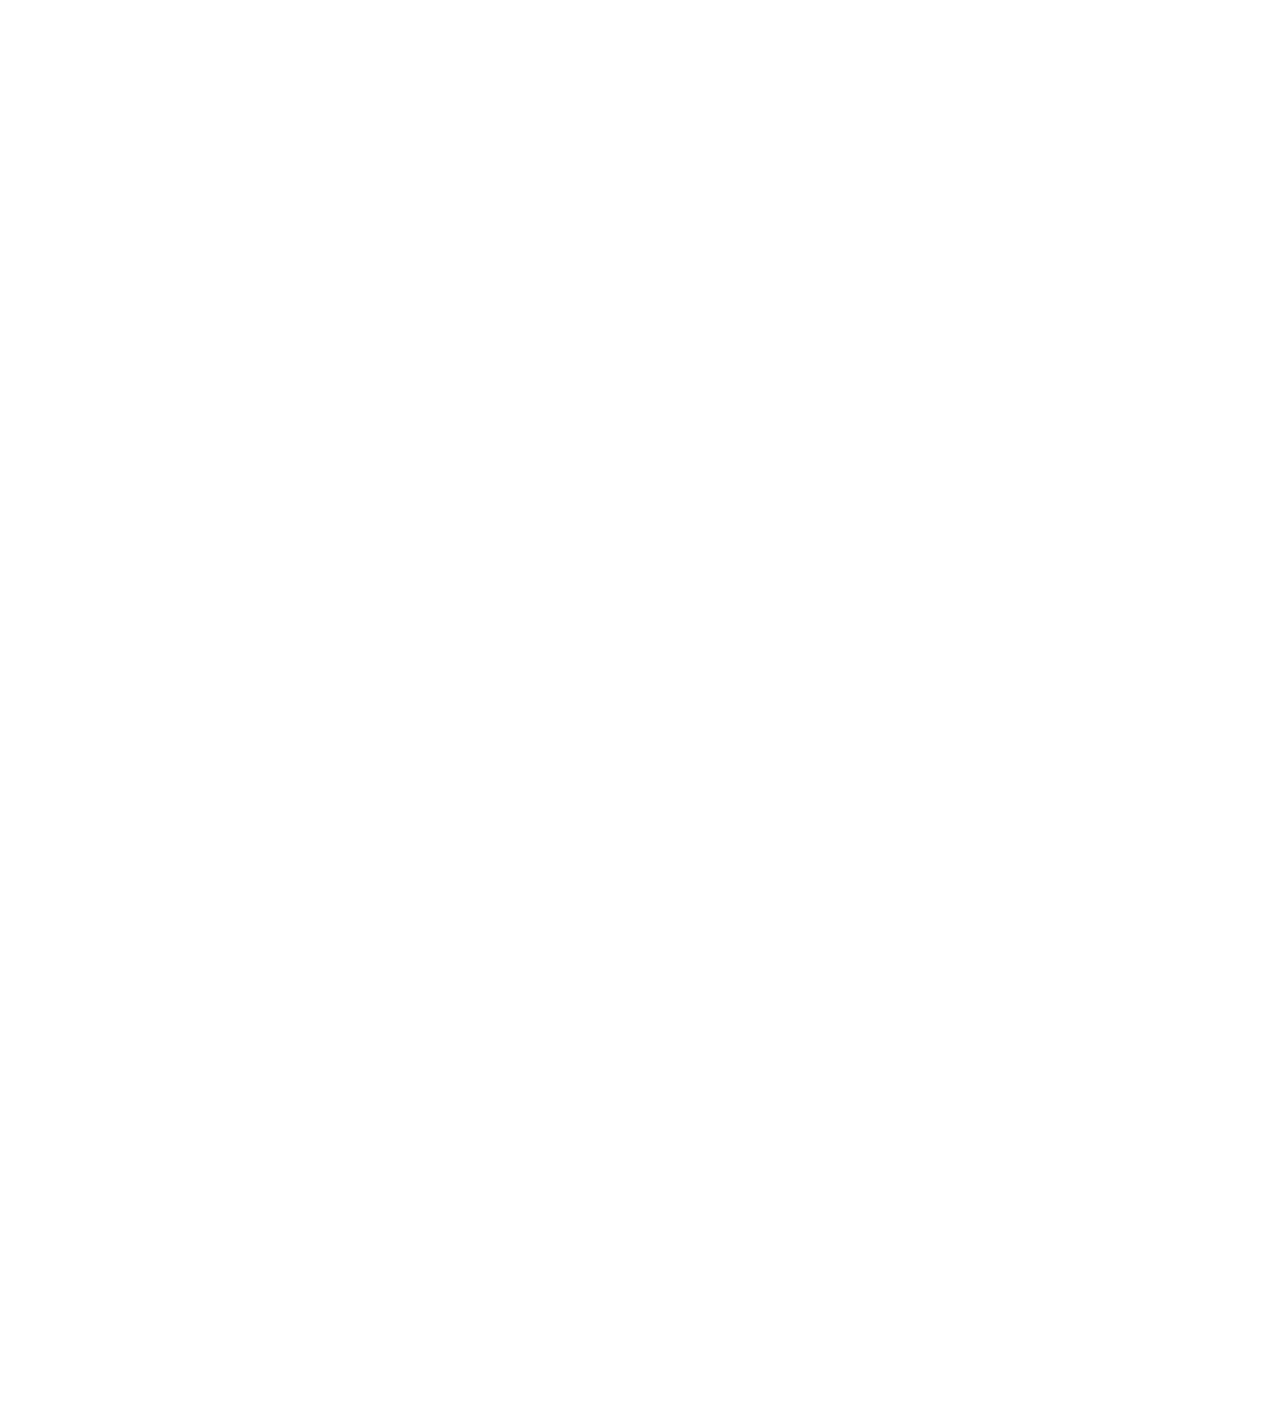
<file: position-absolute-and-relative.html>
<!DOCTYPE html>
<html lang="en">
<head>
    #position fixed doesn't scroll but position absolute move when it is scroll
    <meta charset="UTF-8">
    <meta name="viewport" content="width=device-width, initial-scale=1.0">
    <title>position-absolute</title>
    <div style="
    position:fixed;
    bottom:10px;
    right:0px;
    left:0px;
    top:10px;
    color:white;background:green;
    width: 70px;left:0px;">position1
<div style="position:absolute;left:62px;top:0px;background-color:red;
">X</div>

</div>
    <div style="position:absolute;color:white;background-color:red;right:20px;left:0x;">position2</div>
    <div style="position:fixed;background-color:aqua;left:40%;width:80px;top:30px;right:50%;">position3</div>
    <div style="position:absolute;background-color:hwb(240 38% 9%);left:80px;bottom:20px;top:50px;right:50px;text-align:center;">
        <p style="font-weight:bold;font-style:oblique;position:absolute;font-size:xx-large;color:aqua;">position4</p></div>
</head>
<body style="height:3000px;">
    
</body>
</html>
</file>
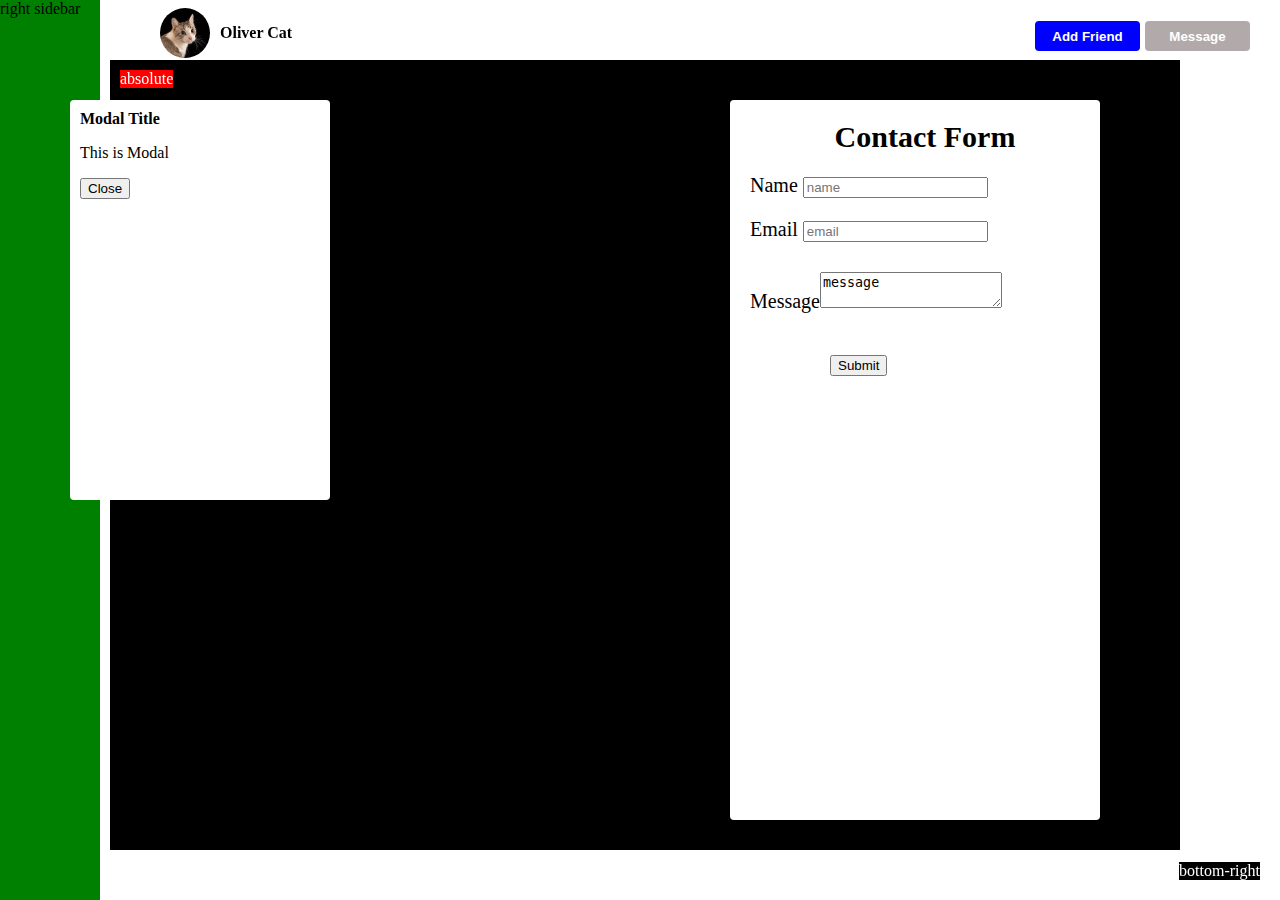
<file: position.html>
<!DOCTYPE html>
<html>
    <head><title>position-practice</title></head>
    <body 
   >
        <div style="background-color:black;
        position:fixed;color:white;
        bottom:20px;
        right:20px;
        
        ">bottom-right</div>
        <div style="background-color:green;
        position:fixed;
        top:0%;
        bottom:0px;
        left:0px;
        width:100px;
        ">right sidebar</div>
        <div style="background-color:black;position:fixed;
        right:100px;
        left:110px;
        bottom:50px;
        top:60px;"></div>
        
        <div style="position:absolute;
        left:120px;
        top:70px;
        background-color:red;
        z-index:1;
        color:white;">absolute</div>
        <div style="position:fixed;left:160px;display:flex;flex-direction:row;justify-content:start;align-items:start;">
            <img style="border-radius:60px;height:50px;"src="thumbnails/cat.jpg">
            <p style="font-weight:bold;margin-left:10px;">Oliver Cat</p>
            <button style="
            position:fixed;
            right:130px;
            margin-right:10px;
                margin-top:13px;
                background-color: blue;
                color:white;
                width:105px;
                height:30px;
                border-radius: 4px;
                font-weight: bold;
                border:none;
                ">
                
                Add Friend</button>
                <button style="
                position:fixed;
                right:30px;
                margin-top:13px;
                background-color: rgb(178, 170, 170);
                color:white;
                width:105px;
                height:30px;
                border-radius: 4px;
                font-weight: bold;
                border:none;
                margin-left: 10px;">
                
                Message</button>
            </div>
            <div style="background-color:white;
            position:fixed;
            border-radius:4px;
            top:100px;
            bottom:400px;
            width:250px;
            padding-left:10px;
            font-weight:bold;
            left: 70px;
            padding-top:10px;">Modal Title<p style="font-weight:lighter;">This is Modal</p>
                <button>Close</button>
            </div>
            <div style="position:fixed;border-radius:4px;
            top:100px;
            background-color:white;
            bottom:80px;
            width:350px;
            right:180px;font-weight:bold;
            font-size:30px;
            padding-top:20px;
            padding-left:20px;
            "><center>Contact Form</center>
        <div style="padding-top:20px;font-weight:lighter;font-size:20px;">Name <input type="text"placeholder="name"></div>
        <div style="padding-top:20px;font-weight:lighter;font-size:20px;">Email <input type="text"placeholder="email"></div>
        <div style="padding-top:20px;margin-top:10px;font-weight:lighter;font-size:20px;">Message<textarea>message</textarea></div>
        <div style="padding-left:80px;margin-top:30px;box-shadow:darkgrey;"><input type="submit"placeholder="submit">
        
    </div>
        </body>
    </html>
</file>
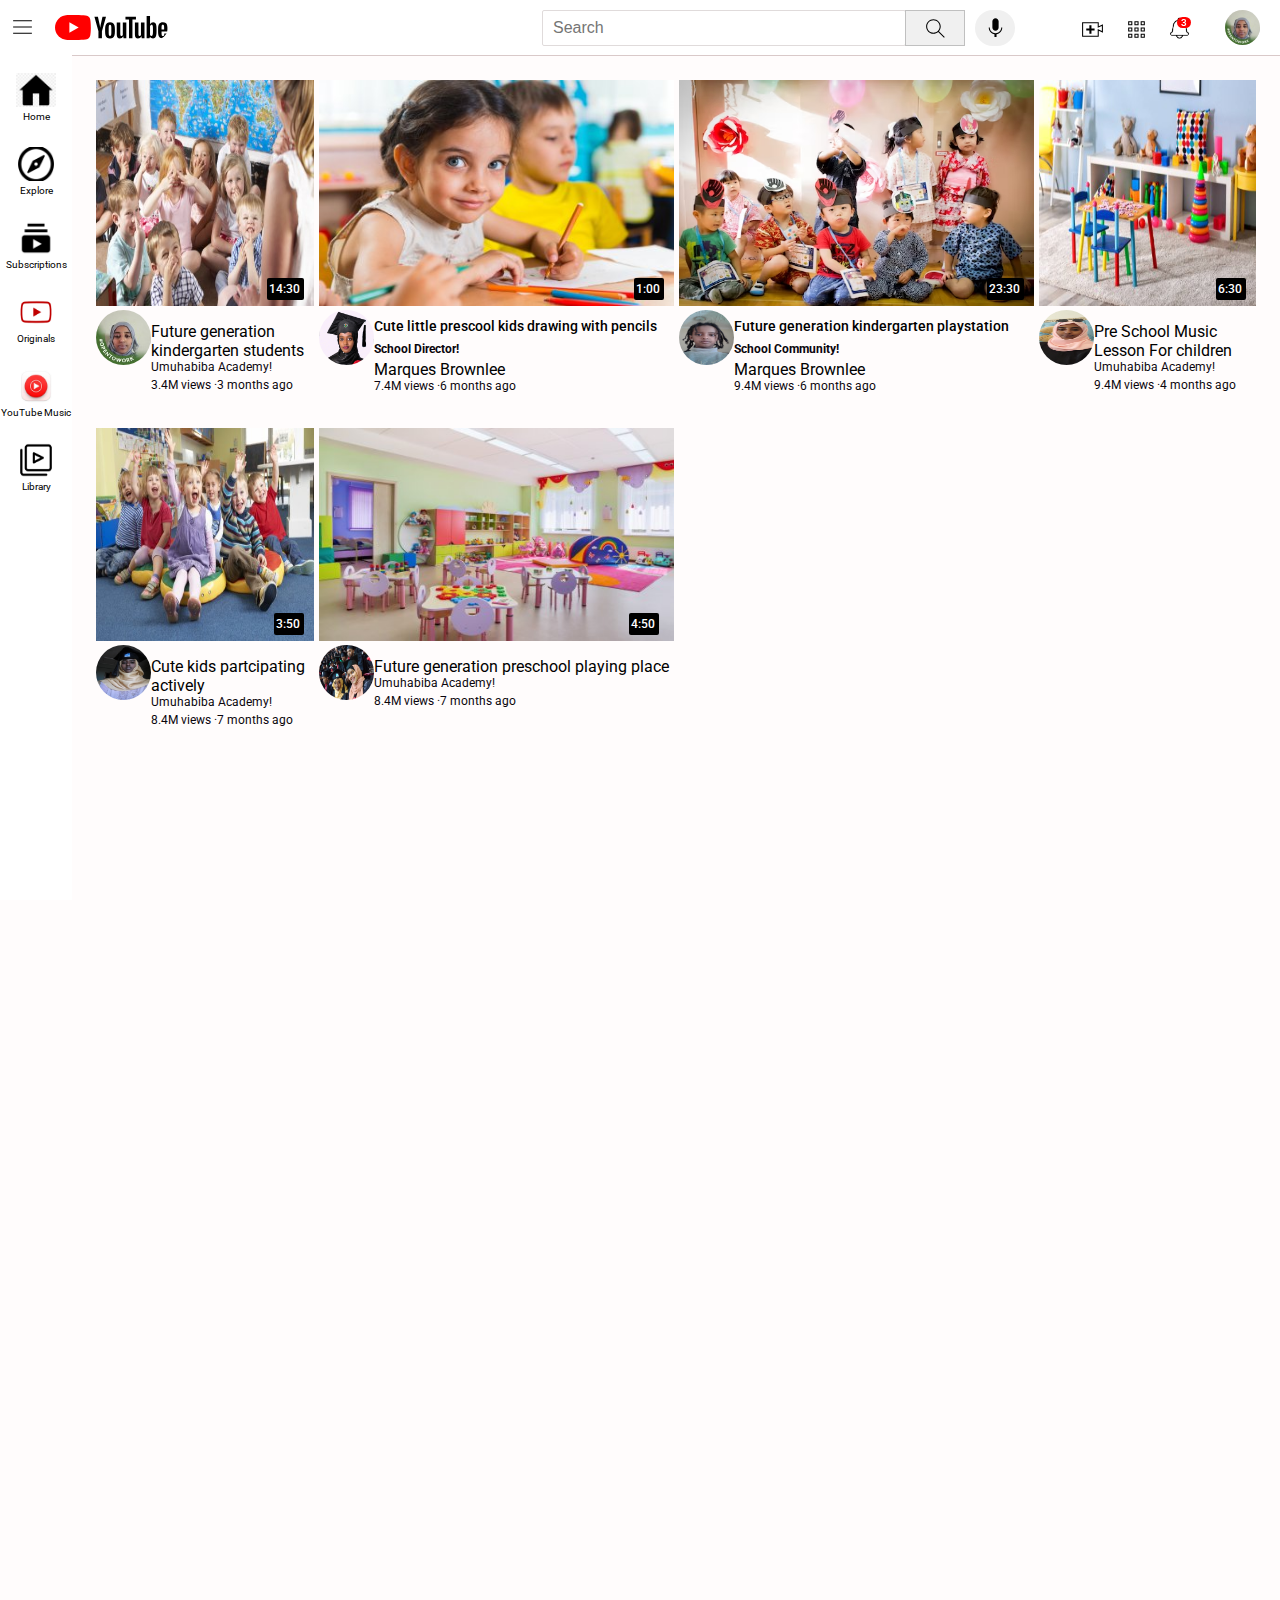
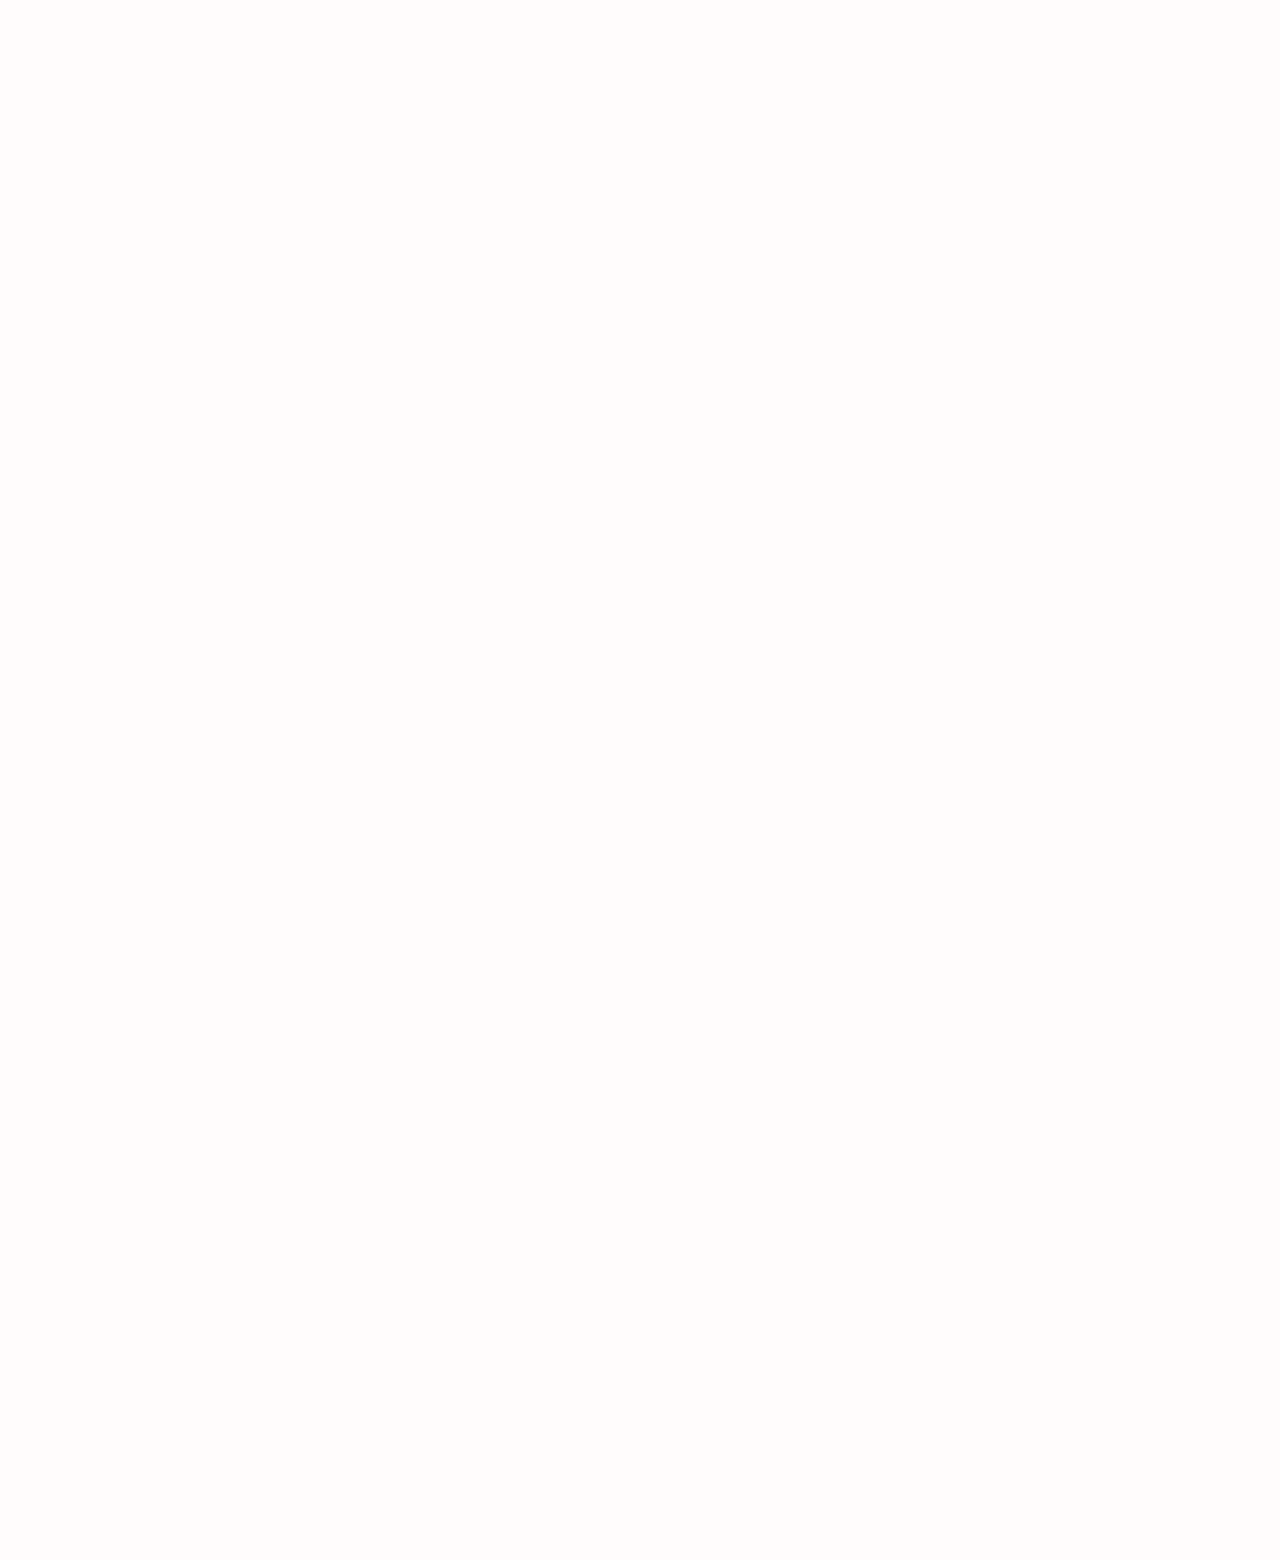
<file: youpractice.html>
<!DOCTYPE html>
<html>
    <head>
        <title>YouTube.com Clone</title>
        <link rel="preconnect" href="https://fonts.googleapis.com">
<link rel="preconnect" href="https://fonts.gstatic.com" crossorigin>
<link href="https://fonts.googleapis.com/css2?family=Montserrat:wght@500&family=Roboto:wght@400;500;700&display=swap" rel="stylesheet">    
   <link rel="stylesheet" href="styles/video.css">     
   <link rel="stylesheet"href="styles/general.css">     
   <link rel="stylesheet"href="styles/header.css">    
   <link rel="stylesheet"href="styles/sidebar.css">  
        <style>
</style>
</head>
<body style="height:3000px;
padding-left:96px;
padding-right:24px;
">
    <!--Comment-->
    <div class="header">
        <div class="left-section">
        <img  class="leftimg" src="icons/hamburger-menu.svg"></div>
        <div class="middle-section"><img  class="leftimg" src="icons/youtube-logo.svg"></div>
        <div class="search">
        
    <input class="search-bar"type="text"placeholder="Search">
    <button 
    class="search-button">
    <img  class="search-icons" src="icons/search.svg">
    <div class="tooltip">Search</div>
    </button>
    <button class="voice-button">
        <img  class="voice-search" src="icons/voice-search-icon.svg">
        <div class="tooltip">Search with your voice</div>  
        </button>
        
    
        </div>
    <div class="right-section">   
        <div class="upload-icon-container">
            <img  class="upload" src="icons/upload.svg">
            <div class="tooltip">Create</div>  
        </div>
            <div class="youtube-apps-container">
                <img  class="youtube-apps" src="icons/youtube-apps.svg">
                <div class="tooltip">Apps</div> 
            </div>
            
            <div class="notifications-icon-container">
                <div class="notifications-count">3
                    <div class="tooltip">Notify</div>
                    </div>
            <img class="notification" src="icons/download.png">
            </div> 
            <img  class="rem" src="thumbnails/remprof.jpg">
        </div> 
    </div>
    <div class="sidebar">
    <div class="sidebar-link">
  <img src = "icons/home.png">
<div>Home</div>
</div>
<div class="sidebar-link">
    <img src = "icons/explore.png">
    <div>Explore</div>
</div>
<div class="sidebar-link">
    <img src = "icons/subsc.png">
    <div>Subscriptions</div>
</div>
<div class="sidebar-link">
    <img src = "icons/originals.png">
    <div>Originals</div>
</div>
<div class="sidebar-link">
    <img src = "icons/youtube music.jpg">
    <div>YouTube Music</div>
</div>
<div class="sidebar-link">
    <img src = "icons/youtube library.png">
    <div>Library</div>
</div>
</div>



</div>
    
    <div class="gridlayout">
<div class="video-preview">
    
        
<a href="https://youtu.be/9DNwRwt5kI4">
    <img class="thumbnail"src ="thumbnails/kinderstumultiple.jpg">
</a>
<div class="ch9">
        <div class="channel9">
            <img class="remprof"src="thumbnails/remprof.jpg">
            <div class="tooltip"><img class="remprof"src="thumbnails/remprof.jpg">kindergarten Geography class</div>
        </div>
            <div class="channel2">
                <div class="thumbnail-row">
                    <div class="video-time">14:30</div>
                    </div>
<p class="video-title1">Future generation kindergarten students </p> 
<p class="video-author">Umuhabiba Academy!</p>
<p class="video-stats">3.4M views &#183;3 months ago</p>
        </div>
       </div>
        </div>
        
<div class="video-preview">
    <a href="https://youtu.be/PjMhBxJ8I5M">
    <img class="thumbnail"src ="thumbnails/kiderstu.jpg">
</a>
<div class="ch3">
        <div class="channel3">
            <img class="remprof"src="thumbnails/fetprof.jpg">
            <div class="tooltip"><img class="remprof"src="thumbnails/fetprof.jpg">kindergarten Drawing class</div>
            </div>
            <div class="channel4">
                <div class="thumbnail-row">
                    <div class="video-time">1:00</div>
                    </div>
                <p class="video-title">Cute little prescool kids drawing with pencils</p> 
                <p class="video-author"><strong>School Director!</strong></p>
                <p class="video-style">Marques Brownlee</p>
                <p class="video-stats">7.4M views &#183;6 months ago</p>
        </div>
       </div>
        </div>

<div class="video-preview">
    <a href="https://youtu.be/hkd5xicmshs">
    <img class="thumbnail"src ="thumbnails/kindchild.avif">
    </a>
    <div class="ch5">
        <div class="channel5">
            <img  class="remgrad"src="thumbnails/lube.jpg">
            <div class="tooltip"><img  class="remgrad"src="thumbnails/lube.jpg">kindergarten playstation</div>
            </div>
            <div class="channel6">
                <div class="thumbnail-row">
                    <div class="video-time">23:30</div>
                    </div>
                <p class="video-title">Future generation kindergarten playstation</p> 
                <p class="video-author"><strong>School Community!</strong></p>
                <p class="video-style">Marques Brownlee</p>
                <p class="video-stats">9.4M views &#183;6 months ago</p>
        </div>
       </div>
       </div>


       <div class="video-preview">
    <a href="https://youtu.be/uWjrzeuudu4 ">
        <img class="thumbnail"src ="thumbnails/kidertoys.jpg">
</a>
<div class="ch1">
        <div class="channel1">
            <img class="remgrad"src="thumbnails/rem.jpg">
            <div class="tooltip"> <img class="remgrad"src="thumbnails/rem.jpg">kindergarten playstation</div>
            </div>
            <div class="channel2">
                <div class="thumbnail-row">
                    <div class="video-time">6:30</div>
                    </div>
<p class="video-title1">Pre School Music Lesson For children</p> 
<p class="video-author">Umuhabiba Academy!</p>
<p class="video-stats">9.4M views &#183;4 months ago</p>
        </div>
       </div>
        </div>

        <div class="video-preview">
    <a href="https://youtu.be/U-6O51UTHl8">
            <img class="thumbnail"src ="thumbnails/kiderraised.jpg">
    </a>
    
           <div class="ch8">
            <div class="channel8">
                <img class="remgrad"src="thumbnails/remgradd.jpg">
                <div class="tooltip"><img class="remgrad"src="thumbnails/remgradd.jpg">kindergarten playing</div>
                </div>
                <div class="channel2">
                    <div class="thumbnail-row">
                        <div class="video-time">3:50</div>
                        </div>
                        
    <p class="video-title1">Cute kids partcipating actively </p> 
    <p class="video-author">Umuhabiba Academy!</p>
    <p class="video-stats">8.4M views &#183;7 months ago</p>
    
            </div>
           </div>
            </div>
            
            <div class="video-preview">
    <a href="https://youtu.be/M2ekL2JHju4">
                <img class="thumbnail"src ="thumbnails/playkider.jpg">
        </a>
        <div class="ch7">
                <div class="channel7">
                    <img class="remgrad"src="thumbnails/remgrad (2).jpg">
                    <div class="tooltip"><img class="remgrad"src="thumbnails/remgrad (2).jpg">kindergarten playing</div>
                    </div>
                    <div class="channel2">
                        <div class="thumbnail-row">
                            <div class="video-time">4:50</div>
                            </div>
                            
        <p class="video-title1">Future generation preschool playing place </p> 
        <p class="video-author">Umuhabiba Academy!</p>
        <p class="video-stats">8.4M views &#183;7 months ago</p>
        
                </div>
               </div>
                </div>
       </div>
        </html>
</file>
<file: styles/video.css>
p{
    font-family:Roboto, Arial;
    margin-top: 0px;
    margin-bottom: 0px;
}
.thumbnail{
    font-size:30px;
    width:100%;
    height:70%;
}
.search-bar{
    font-size:20px;
    margin-left:12px;
    display: block;
}
.video-title{
    width:300px;
    font-size: 14px;
    font-weight: 500;
    line-height: 8px;
    margin-bottom: 12px;
   }
   .video-author,.video-stats{
       font-size: 12px;
       color:rgb(10, 5, 12);
   }
   .video-author{
       margin-bottom: 4px;
   }
              
.remprof{
    width:55px;
border-radius:60px;  
  vertical-align: top;
}
.remgrad{
    width:55px;
    height:55px;
    border-radius:60px;  
    vertical-align: top;  
}


.ch1,.ch7,.ch8,.ch9,.ch3,.ch5{
    display:flex;
    justify-content: start;
    flex-direction: row;

}

.channel1,.channel5,.channel7,.channel3,.channel8,.channel9{
    position:relative;
    
    
}
.channel1 .tooltip,.channel5 .tooltip,.channel3 .tooltip,.channel7 .tooltip,.channel8 .tooltip,.channel9 .tooltip{
    position:absolute;
    padding-top: 4px;
    border-radius: 4px;
    background-color: pink;
    color: rgb(227, 18, 129);
    padding-bottom:4px;
    padding-right:6px;
    padding-left:6px;
    margin-top: 5px;
    font-size: 12px;
    opacity:0;
    bottom:-65px;
    pointer-events: none;
    box-shadow: 1px 2px 1px 2px lightcyan;
    transition: opacity 0.15s;

}

.channel1:hover .tooltip,.channel5:hover .tooltip,.channel3:hover .tooltip,.channel7:hover .tooltip ,.channel8:hover .tooltip,.channel9:hover .tooltip{

opacity:1;
white-space: nowrap;

}
.channel7:hover .tool{
    opacity:1;
    white-space: nowrap;
    
}
.channel2,.channel4,.channel6{
    margin-top: 0px;
    margin-bottom: 0px;
    
}
/*Comment*/
.gridlayout{
    display:grid;
    z-index: 100;
    grid-template-columns: 1fr 1fr 1fr;
    row-gap: 25px;
    column-gap: 5px;
    
}
@media(max-width:750px){
    .gridlayout{
        grid-template-columns: 1fr 1fr;
    }
}
@media(min-width:751px) and (max-width:1199px){
    .gridlayout{
        grid-template-columns: 1fr 1fr 1fr;
}
}
@media(min-width:1200px) {
    .gridlayout{
        grid-template-columns: 1fr 1fr 1fr 1fr;
    }   
}

.thumbnail-row{
    margin-bottom: 12px;
    position:relative;
}
.video-time{
    font-family: Roboto, Areal;
    font-size: 12px;
    font-weight:500;
    padding:4px 4px 4px 2px;
    border-radius:2px;
    position:absolute;
    background-color: black;
    color:white;
    bottom: 10px;
    right: 10px;
}
</file>
<file: styles/general.css>
p{
    font-family: Roboto, Arial;
    margin: 0;
}
body{
    font-family: Roboto, Arial;
    margin:0;
    padding:80px;
    background-color: #fffcfcec;
}
</file>
<file: styles/header.css>
.header{
    height: 55px;
    display: flex;
    flex-direction: row;
    justify-content: space-between;
    position: fixed;
    top:0px;
    right: 0px;
    left:0px;
    z-index: 100;
    background-color: white;
    border-bottom-width:1px;
    border-bottom-style:solid;
    border-bottom-color:rgb(217, 201, 201);
}
.left-section{
    
    width: 30px;
    display: flex;
    align-items: center;
    flex-direction: row;
}
.leftimg{
    border-radius: 60px;
    height:25px;
    margin-left:10px;

}
.middle-section{
    
    border-radius: 60px;
    display: flex;
    flex:1;
    align-items: center;
    flex-direction: row;
    max-width: 400px;
    
}
.search-bar{
flex:1;
height:32px;
padding-left:10px;
font-size: 16px;
border-width:1px;border-style:solid;
border-color: rgb(224, 219, 219);
border-radius: 2px;
box-shadow: inset 1px 2px 5px rgb(0 0 0 0.15);
   
}
.search{
    display:flex;
    flex:2;
    flex-direction: row;
    margin-left:70px;
    margin-right:35px;
    max-width: 500px;
    align-items: center;
    width:0;

}
.search-icons{
height:25px;
margin-top:4px;
}
.search-button, .voice-button,.upload-icon-container,.youtube-apps-container,.notifications-icon-container{
    position:relative;
    display:flex;
    justify-content: center;

}
.search-button{
    
    height:36px;
    width:60px;
    background-color: rgb(240,240,240);
    border-width:1px;
    border-style: solid;
    border-color: rgb(192, 192, 192);
    margin-left: -1px;
    margin-right:10px;
}
.search-button .tooltip,.voice-button .tooltip,.upload-icon-container .tooltip,.youtube-apps-container .tooltip,.notifications-icon-container .tooltip{
    position:absolute;
    padding-top: 4px;
    border-radius: 4px;
    background-color: gray;
    color: white;
    padding-bottom:4px;
    padding-right:6px;
    padding-left:6px;
    margin-top: 5px;
    font-size: 12px;
    opacity:0;
    bottom:-30px;
    pointer-events: none;
    transition: opacity 0.15s;
}
.search-button:hover .tooltip,.voice-button:hover 
.tooltip,
.upload-icon-container:hover .tooltip,.youtube-apps-container:hover .tooltip,.notifications-icon-container:hover .tooltip {
        opacity:1;
        white-space: nowrap;
    }


.right-section{
    
    display: flex;
    width:180px;
    align-items: center;
    flex-direction: row;
    justify-content: space-between;
    margin-right: 20px;
    flex-shrink: 0;
    
}
.upload{
    height:25px;
    margin-top:4px;
   
}
.voice-search{
    height:25px;
    margin-top:4px;
 
}
.youtube-apps{
    height:25px;
    margin-top:4px;
}

.voice-button{
    margin-right: 15px;
    height:36px;
    width:40px;
    background-color: rgb(240,240,240);
    border-width:1px;
    border-style: solid;
    border-color: rgb(192, 192, 192);
    border-radius: 20px;
    border:none;
}
.voice-button, .voice-search{
position:relative;
}
.notification{
    height:22px;
    background-color: rgb(240,240,240);
    border-width:1px;
    border-style: solid;
    border-color: rgb(192, 192, 192);
    border-radius:20px;
    border:none;
   

}
.notifications-icon-container{
position:relative;
}
.notifications-count{
position:absolute;
top:0px;
right:0px;
background-color:red;
color:white;
font-size:10px;
font-weight:500;
border-radius: 50px;
padding-left: 4px;
padding-right: 4px;


font-family: Roboto, Areal;
}

.rem{
    margin-left:15px;
    border-radius: 60px;
    height:35px;
}
</file>
<file: styles/sidebar.css>
.sidebar{
   position: fixed;
    left:0;
    bottom: 0;
    top:55px;
    background-color: white;
    width:72px;
    z-index: 200;
    padding-top:5px;
}
.sidebar-link{
   
    height:74px;
    display:flex;
    justify-content: center;
    align-items: center;
    flex-direction: column;
    cursor: pointer;
   
}
.sidebar-link:hover{
    background-color: lightgray;
}
.sidebar-link img{
    height: 34px;
    margin-bottom: 4px;
      
  
   
}
.sidebar-link div{
    font-family: Roboto, Arial;
    font-size: 10px;
}
</file>
